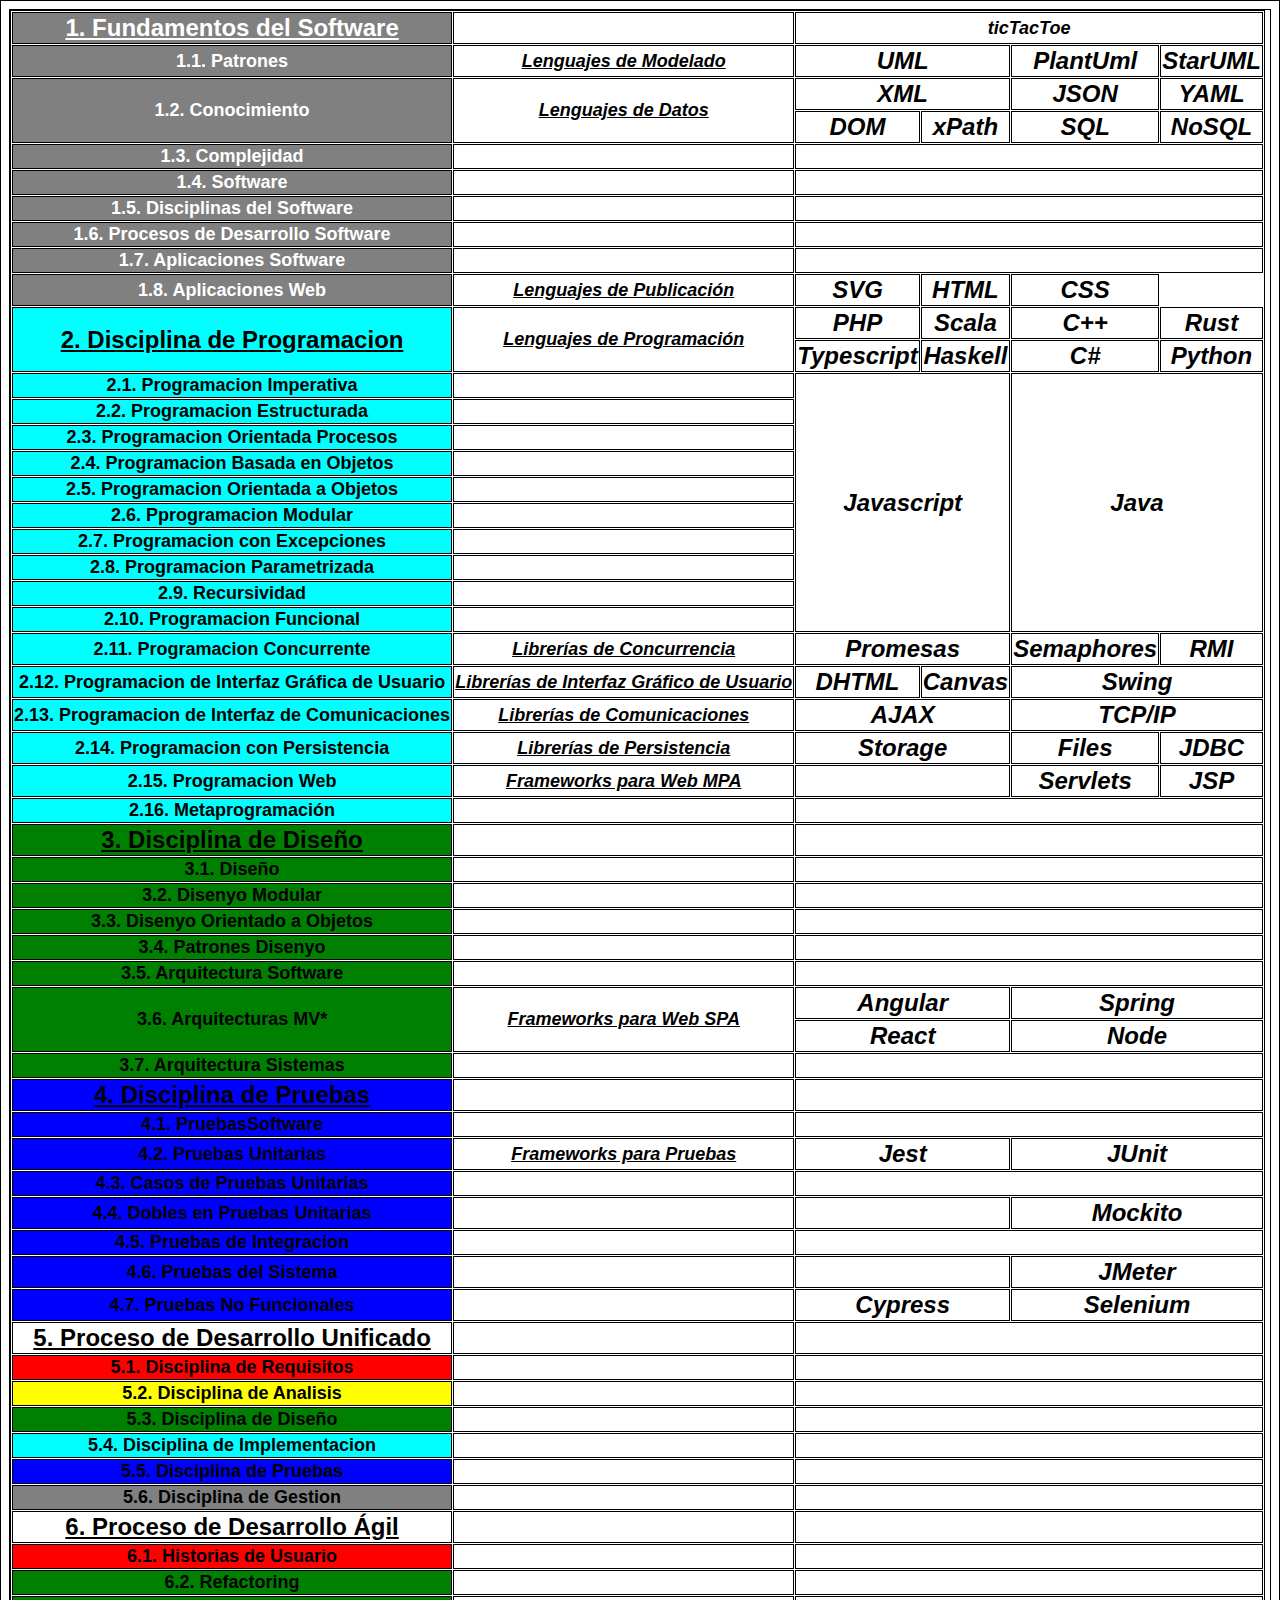
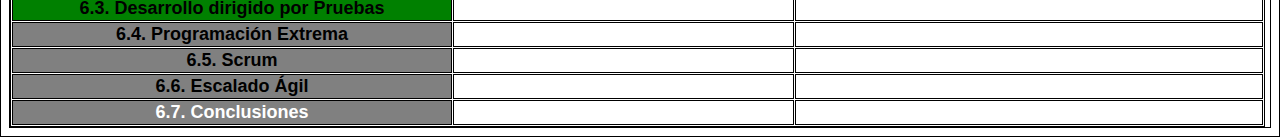
<file: index.html>
<html>

<head>
    <meta http-equiv="Content-Type" content="text/html; charset=utf-8">
    <style>
        * {
            border: 1px solid black;
            text-align: center;
            font-weight: bold;
        }

        .module {
            font-family: Verdana, Geneva, Tahoma, sans-serif;
            font-size: x-large;
            text-decoration: underline;
        }

        .unit {
            font-family: Verdana, Geneva, Tahoma, sans-serif;
            font-size: large;
        }

        .technologies {
            font-family: Verdana, Geneva, Tahoma, sans-serif;
            font-size: large;
            text-decoration: underline;
            font-style: italic;
        }

        .technology {
            font-family: Verdana, Geneva, Tahoma, sans-serif;
            font-size: x-large;
            font-style: italic;
        }

        .fundamental {
            background-color: gray;
            color: white;
        }

        .programming {
            background-color: cyan;
        }

        .design {
            background-color: green;
        }

        .test {
            background-color: blue;
        }

        .requirements {
            background-color: red;
        }

        .analysis {
            background-color: yellow;
        }

        .managment {
            background-color: gray;
        }

        .process {
            background-color: white;
        }

        .project {
            font-family: Verdana, Geneva, Tahoma, sans-serif;
            font-size: large;
            font-style: italic;
        }

    </style>
</head>

<body>
    <table cellspacing="1" cellpadding="1">
        <tr>
            <td class="module fundamental">1. Fundamentos del Software</td>
            <td></td>
            <td class="project" colspan="4">ticTacToe</td>
        </tr>
        <tr>
            <td class="unit fundamental">1.1. Patrones</td>
            <td class="technologies">Lenguajes de Modelado</td>
            <td class="technology" colspan="2">UML</td>
            <td class="technology">PlantUml</td>
            <td class="technology">StarUML</td>
        </tr>
        <tr>
            <td class="unit fundamental" rowspan="2">1.2. Conocimiento</td>
            <td class="technologies" rowspan="2">Lenguajes de Datos</td>
            <td class="technology" colspan="2">XML</td>
            <td class="technology">JSON</td>
            <td class="technology">YAML</td>
        </tr>
        <tr>
            <td class="technology">DOM</td>
            <td class="technology">xPath</td>
            <td class="technology">SQL</td>
            <td class="technology">NoSQL</td>
        </tr>
        <tr>
            <td class="unit fundamental">1.3. Complejidad</td>
            <td></td>
            <td colspan="4"></td>
        </tr>
        <tr>
            <td class="unit fundamental">1.4. Software</td>
            <td></td>
            <td colspan="4"></td>
        </tr>
        <tr>
            <td class="unit fundamental">1.5. Disciplinas del Software</td>
            <td></td>
            <td colspan="4"></td>
        </tr>
        <tr>
            <td class="unit fundamental">1.6. Procesos de Desarrollo Software</td>
            <td></td>
            <td colspan="4"></td>
        </tr>
        <tr>
            <td class="unit fundamental">1.7. Aplicaciones Software</td>
            <td></td>
            <td colspan="4"></td>
        </tr>
        <tr>
            <td class="unit fundamental">1.8. Aplicaciones Web</td>
            <td class="technologies">Lenguajes de Publicación</td>
            <td class="technology">SVG</td>
            <td class="technology">HTML</td>
            <td class="technology">CSS</td>
        </tr>
        <tr>
            <td class="module programming" rowspan="2">2. Disciplina de Programacion</td>
            <td class="technologies" rowspan="2">Lenguajes de Programación</td>
            <td class="technology">PHP</td>
            <td class="technology">Scala</td>
            <td class="technology">C++</td>
            <td class="technology">Rust</td>
        </tr>
        <tr>
            <td class="technology">Typescript</td>
            <td class="technology">Haskell</td>
            <td class="technology">C#</td>
            <td class="technology">Python</td>
        </tr>
        <tr>
            <td class="unit programming">2.1. Programacion Imperativa</td>
            <td></td>
            <td class="technology" colspan="2" rowspan="10">Javascript</td>
            <td class="technology" colspan="2" rowspan="10">Java</td>
        </tr>
        <tr>
            <td class="unit programming">2.2. Programacion Estructurada</td>
            <td></td>
        </tr>
        <tr>
            <td class="unit programming">2.3. Programacion Orientada Procesos</td>
            <td></td>

        </tr>
        <tr>
            <td class="unit programming">2.4. Programacion Basada en Objetos</td>
            <td></td>
        </tr>
        <tr>
            <td class="unit programming">2.5. Programacion Orientada a Objetos</td>
            <td></td>
        </tr>
        <tr>
            <td class="unit programming">2.6. Pprogramacion Modular</td>
            <td></td>
        </tr>
        <tr>
            <td class="unit programming">2.7. Programacion con Excepciones</td>
            <td></td>
        </tr>
        <tr>
            <td class="unit programming">2.8. Programacion Parametrizada</td>
            <td></td>
        </tr>
        <tr>
            <td class="unit programming">2.9. Recursividad</td>
            <td></td>
        </tr>
        <tr>
            <td class="unit programming">2.10. Programacion Funcional</td>
            <td></td>
        </tr>
        <tr>
            <td class="unit programming">2.11. Programacion Concurrente</td>
            <td class="technologies">Librerías de Concurrencia</td>
            <td class="technology" colspan="2">Promesas</td>
            <td class="technology">Semaphores</td>
            <td class="technology">RMI</td>
        </tr>
        <tr>
            <td class="unit programming">2.12. Programacion de Interfaz Gráfica de Usuario</td>
            <td class="technologies">Librerías de Interfaz Gráfico de Usuario</td>
            <td class="technology">DHTML</td>
            <td class="technology">Canvas</td>
            <td class="technology" colspan="2">Swing</td>
        </tr>
        <tr>
            <td class="unit programming">2.13. Programacion de Interfaz de Comunicaciones</td>
            <td class="technologies">Librerías de Comunicaciones</td>
            <td class="technology" colspan="2">AJAX</td>
            <td class="technology" colspan="2">TCP/IP</td>
        </tr>
        <tr>
            <td class="unit programming">2.14. Programacion con Persistencia</td>
            <td class="technologies">Librerías de Persistencia</td>
            <td class="technology" colspan="2">Storage</td>
            <td class="technology">Files</td>
            <td class="technology">JDBC</td>
        </tr>
        <tr>
            <td class="unit programming">2.15. Programacion Web</td>
            <td class="technologies">Frameworks para Web MPA</td>
            <td colspan="2"></td>
            <td class="technology">Servlets</td>
            <td class="technology">JSP</td>
        </tr>
        <tr>
            <td class="unit programming">2.16. Metaprogramación</td>
            <td></td>
            <td colspan="4"></td>
        </tr>
        <tr>
            <td class="module design">3. Disciplina de Diseño</td>
            <td></td>
            <td colspan="4"></td>
        </tr>
        <tr>
            <td class="unit design">3.1. Diseño</td>
            <td></td>
            <td colspan="4"></td>
        </tr>
        <tr>
            <td class="unit design">3.2. Disenyo Modular</td>
            <td></td>
            <td colspan="4"></td>
        </tr>
        <tr>
            <td class="unit design">3.3. Disenyo Orientado a Objetos</td>
            <td></td>
            <td colspan="4"></td>
        </tr>
        <tr>
            <td class="unit design">3.4. Patrones Disenyo</td>
            <td></td>
            <td colspan="4"></td>
        </tr>
        <tr>
            <td class="unit design">3.5. Arquitectura Software</td>
            <td></td>
            <td colspan="4"></td>
        </tr>
        <tr>
            <td class="unit design" rowspan="2">3.6. Arquitecturas MV*</td>
            <td class="technologies" rowspan="2">Frameworks para Web SPA</td>
            <td class="technology" colspan="2">Angular</td>
            <td class="technology" colspan="2">Spring</td>
        </tr>
        <tr>
            <td class="technology" colspan="2">React</td>
            <td class="technology" colspan="2">Node</td>
        </tr>
        <tr>
            <td class="unit design">3.7. Arquitectura Sistemas</td>
            <td></td>
            <td colspan="4"></td>
        </tr>
        <tr>
            <td class="module test">4. Disciplina de Pruebas</td>
            <td></td>
            <td colspan="4"></td>
        </tr>

        <tr>
            <td class="unit test">4.1. PruebasSoftware</td>
            <td></td>
            <td colspan="4"></td>
        </tr>
        <tr>
            <td class="unit test">4.2. Pruebas Unitarias</td>
            <td class="technologies">Frameworks para Pruebas</td>
            <td class="technology" colspan="2">Jest</td>
            <td class="technology" colspan="2">JUnit</td>
        </tr>
        <tr>
            <td class="unit test">4.3. Casos de Pruebas Unitarias</td>
            <td></td>
            <td colspan="4"></td>
        </tr>
        <tr>
            <td class="unit test">4.4. Dobles en Pruebas Unitarias</td>
            <td></td>
            <td colspan="2"></td>
            <td class="technology" colspan="2">Mockito</td>
        </tr>
        <tr>
            <td class="unit test">4.5. Pruebas de Integracion</td>
            <td></td>
            <td colspan="4"></td>
        </tr>
        <tr>
            <td class="unit test">4.6. Pruebas del Sistema</td>
            <td></td>
            <td colspan="2"></td>
            <td class="technology" colspan="2">JMeter</td>
        </tr>
        <tr>
            <td class="unit test">4.7. Pruebas No Funcionales</td>
            <td></td>
            <td class="technology" colspan="2">Cypress</td>
            <td class="technology" colspan="2">Selenium</td>
        </tr>
        <tr>
            <td class="module">5. Proceso de Desarrollo Unificado</td>
            <td></td>
            <td colspan="4"></td>
        </tr>
        <tr>
            <td class="unit requirements">5.1. Disciplina de Requisitos</td>
            <td></td>
            <td colspan="4"></td>
        </tr>
        <tr>
            <td class="unit analysis">5.2. Disciplina de Analisis</td>
            <td></td>
            <td colspan="4"></td>
        </tr>
        <tr>
            <td class="unit design">5.3. Disciplina de Diseño</td>
            <td></td>
            <td colspan="4"></td>
        </tr>
        <tr>
            <td class="unit programming">5.4. Disciplina de Implementacion</td>
            <td></td>
            <td colspan="4"></td>
        </tr>
        <tr>
            <td class="unit test">5.5. Disciplina de Pruebas</td>
            <td></td>
            <td colspan="4"></td>
        </tr>
        <tr>
            <td class="unit managment">5.6. Disciplina de Gestion</td>
            <td></td>
            <td colspan="4"></td>
        </tr>
        <tr>
            <td class="module">6. Proceso de Desarrollo Ágil</td>
            <td></td>
            <td colspan="4"></td>
        </tr>
        <tr>
            <td class="unit requirements">6.1. Historias de Usuario</td>
            <td></td>
            <td colspan="4"></td>
        </tr>
        <tr>
            <td class="unit design">6.2. Refactoring</td>
            <td></td>
            <td colspan="4"></td>
        </tr>
        <tr>
            <td class="unit design">6.3. Desarrollo dirigido por Pruebas</td>
            <td></td>
            <td colspan="4"></td>
        </tr>
        <tr>
            <td class="unit managment">6.4. Programación Extrema</td>
            <td></td>
            <td colspan="4"></td>
        </tr>
        <tr>
            <td class="unit managment">6.5. Scrum</td>
            <td></td>
            <td colspan="4"></td>
        </tr>
        <tr>
            <td class="unit managment">6.6. Escalado Ágil</td>
            <td></td>
            <td colspan="4"></td>
        </tr>
        <tr>
            <td class="unit fundamental">6.7. Conclusiones</td>
            <td></td>
            <td colspan="4"></td>
        </tr>
    </table>
</body>

</html>
</file>
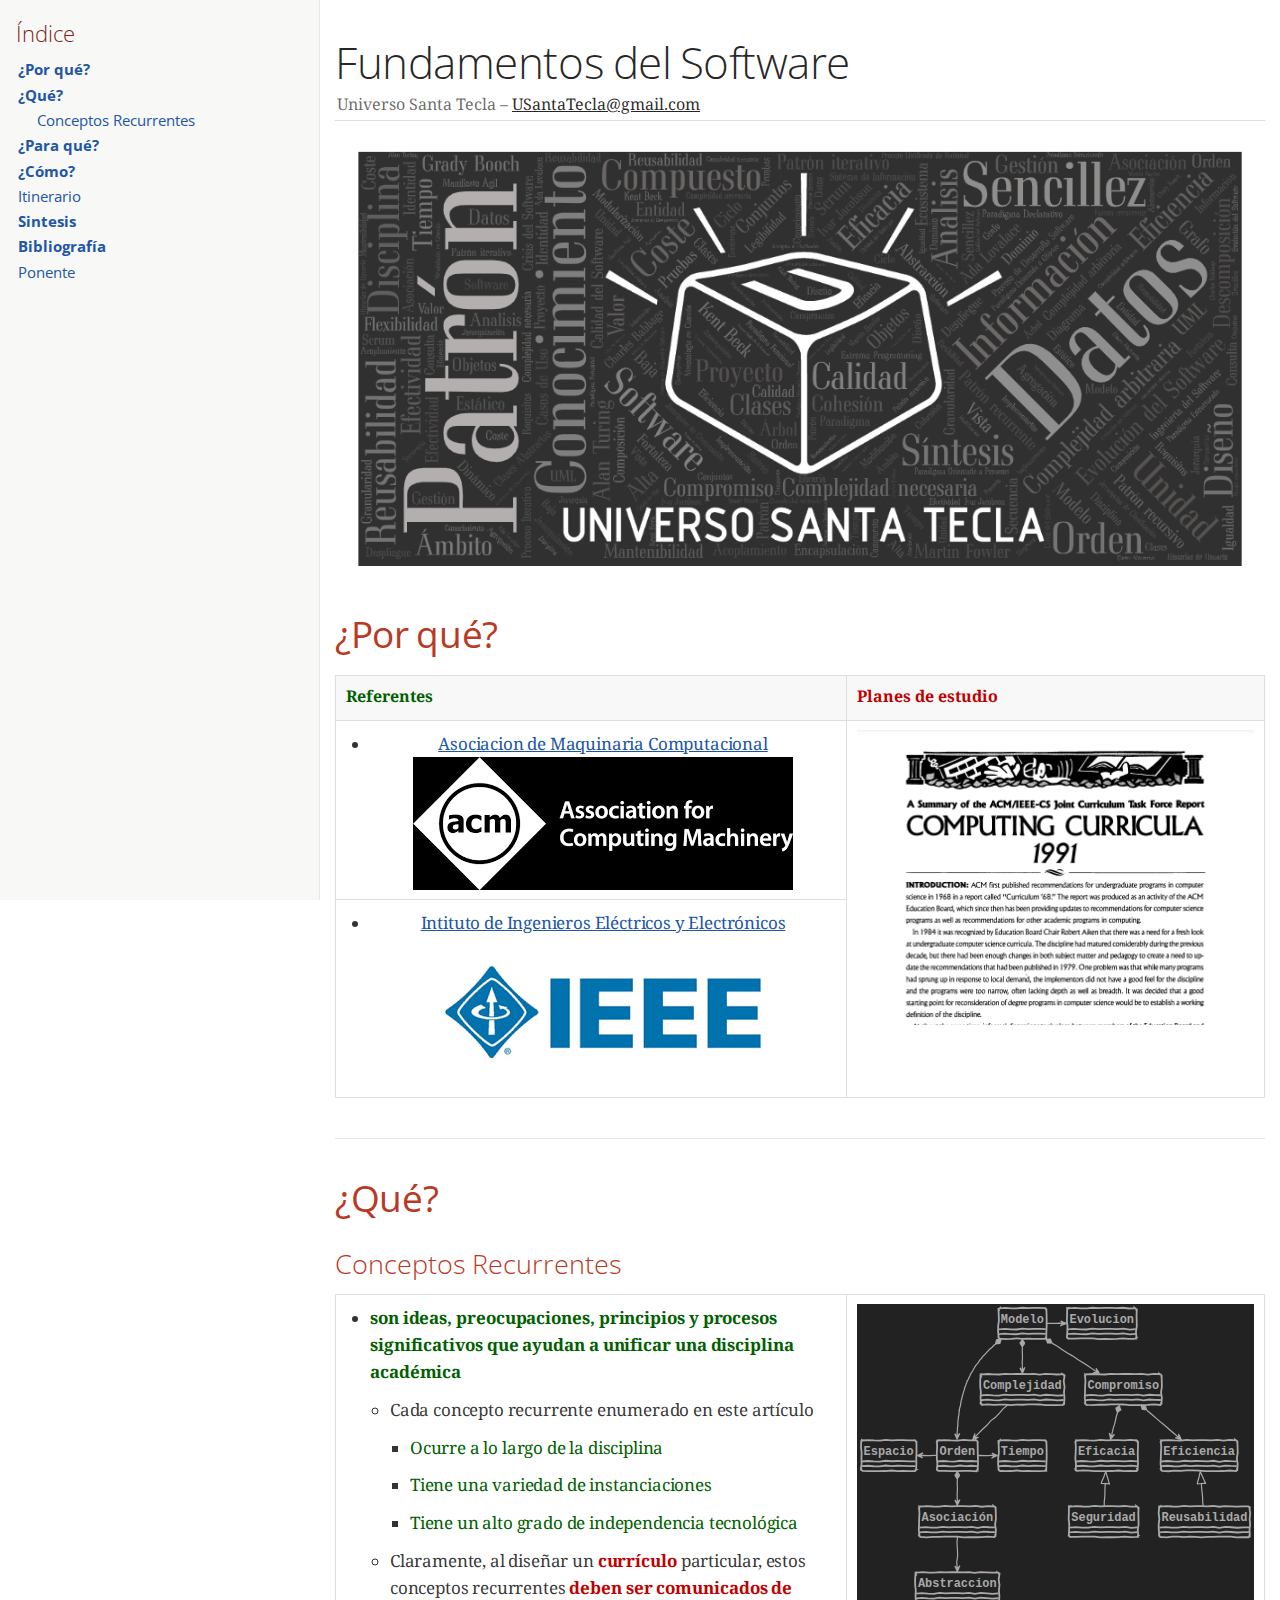
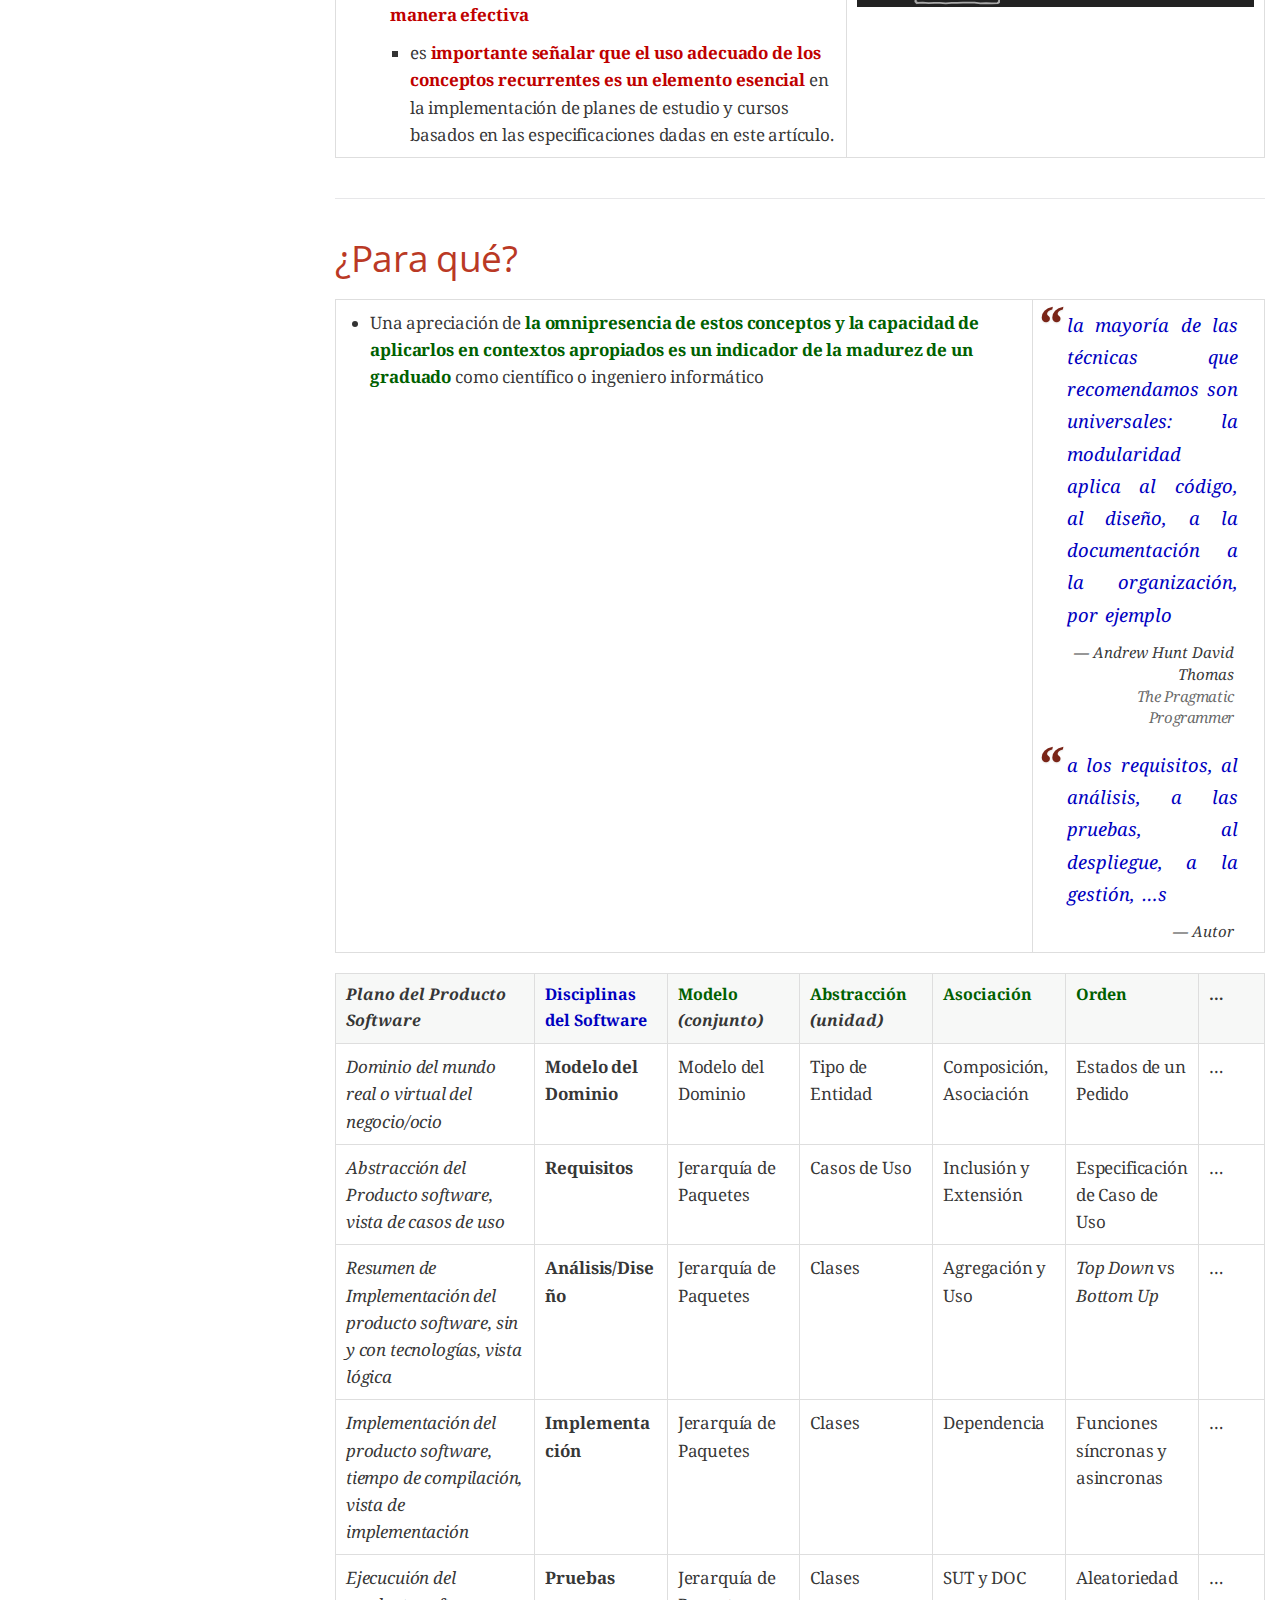
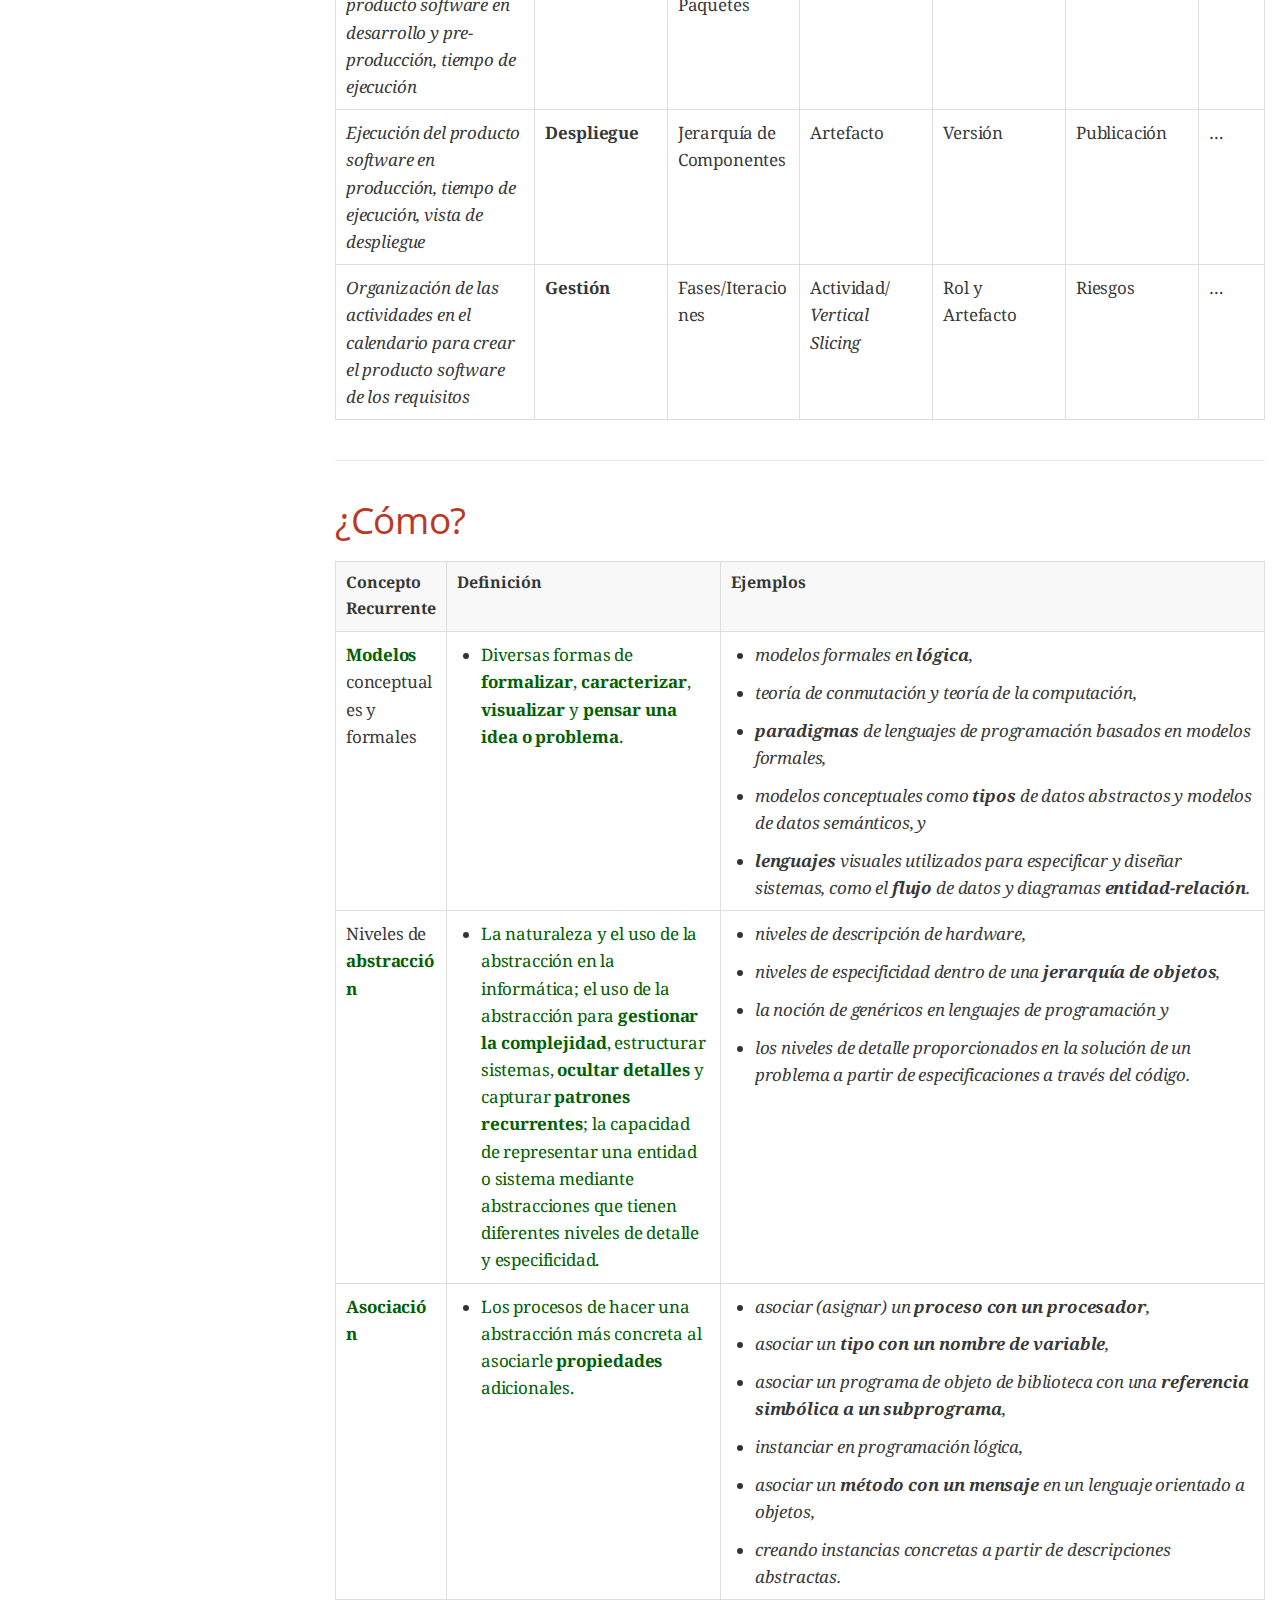
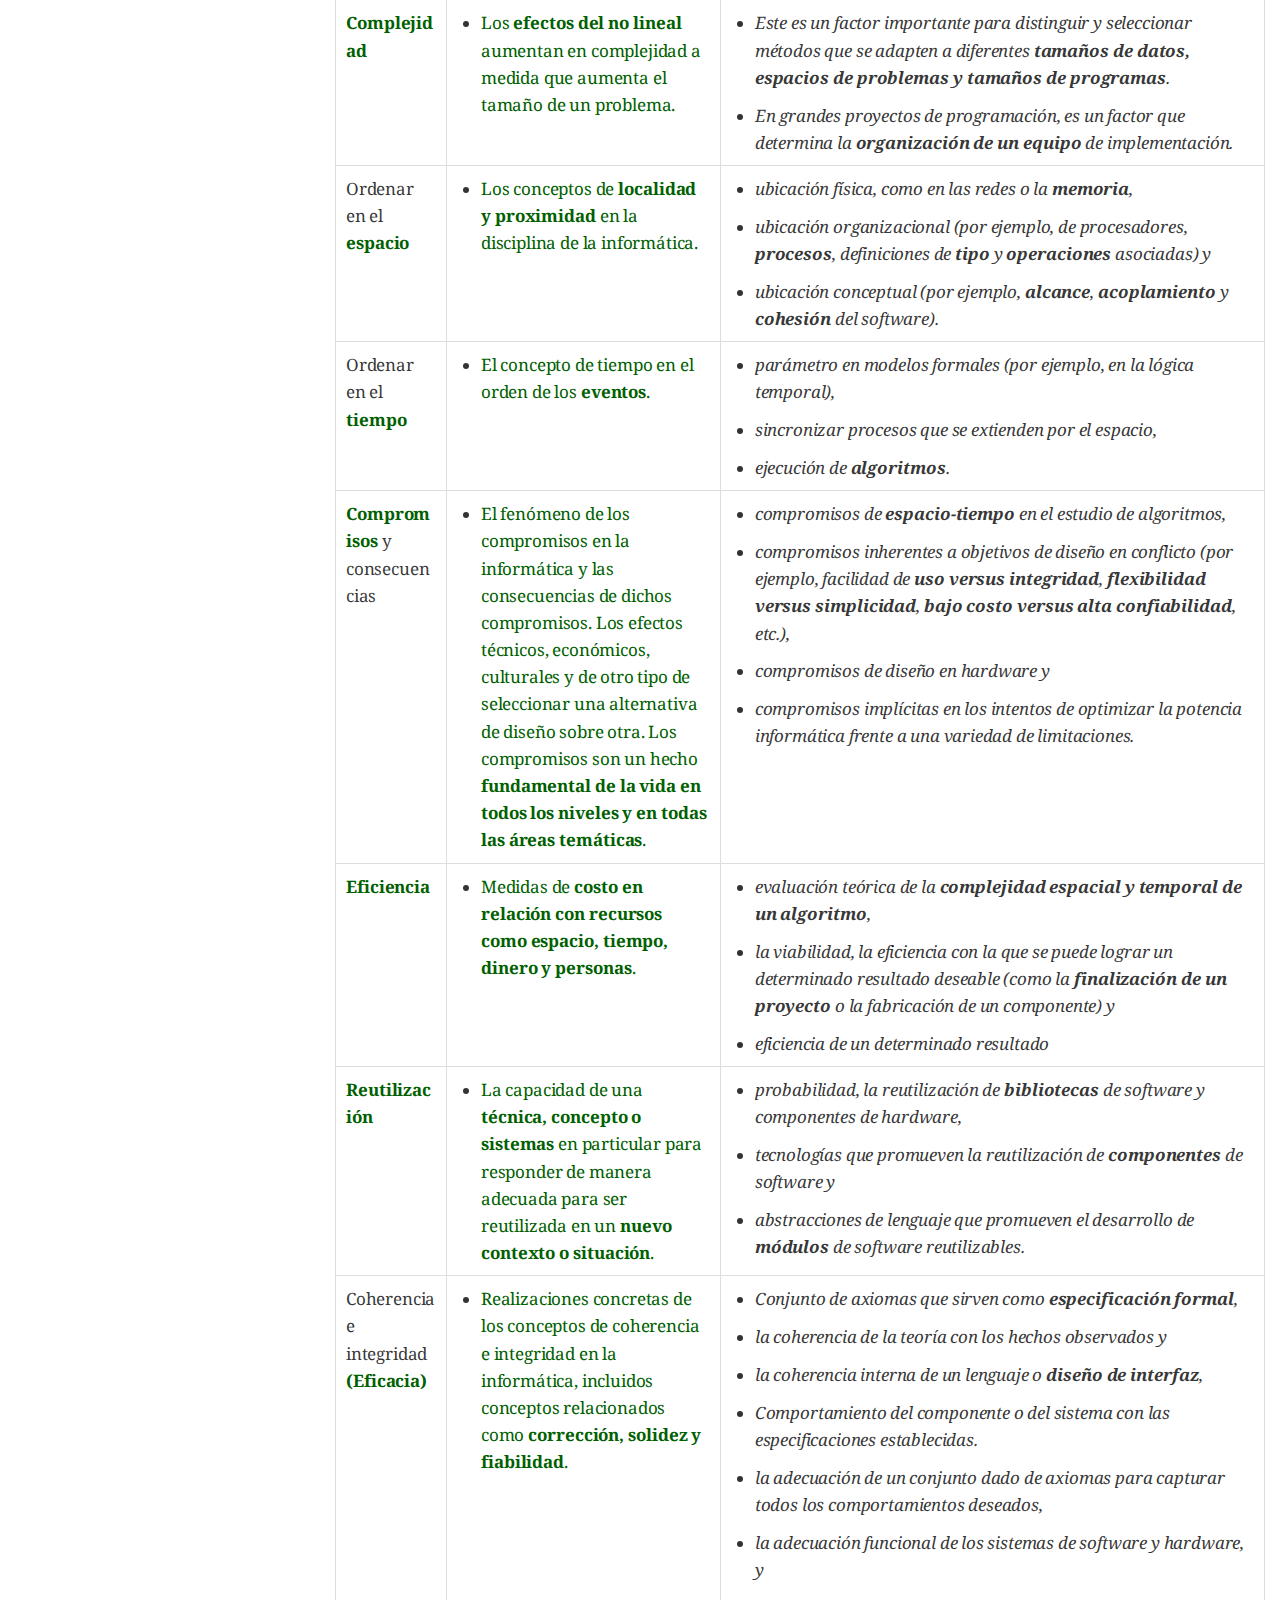
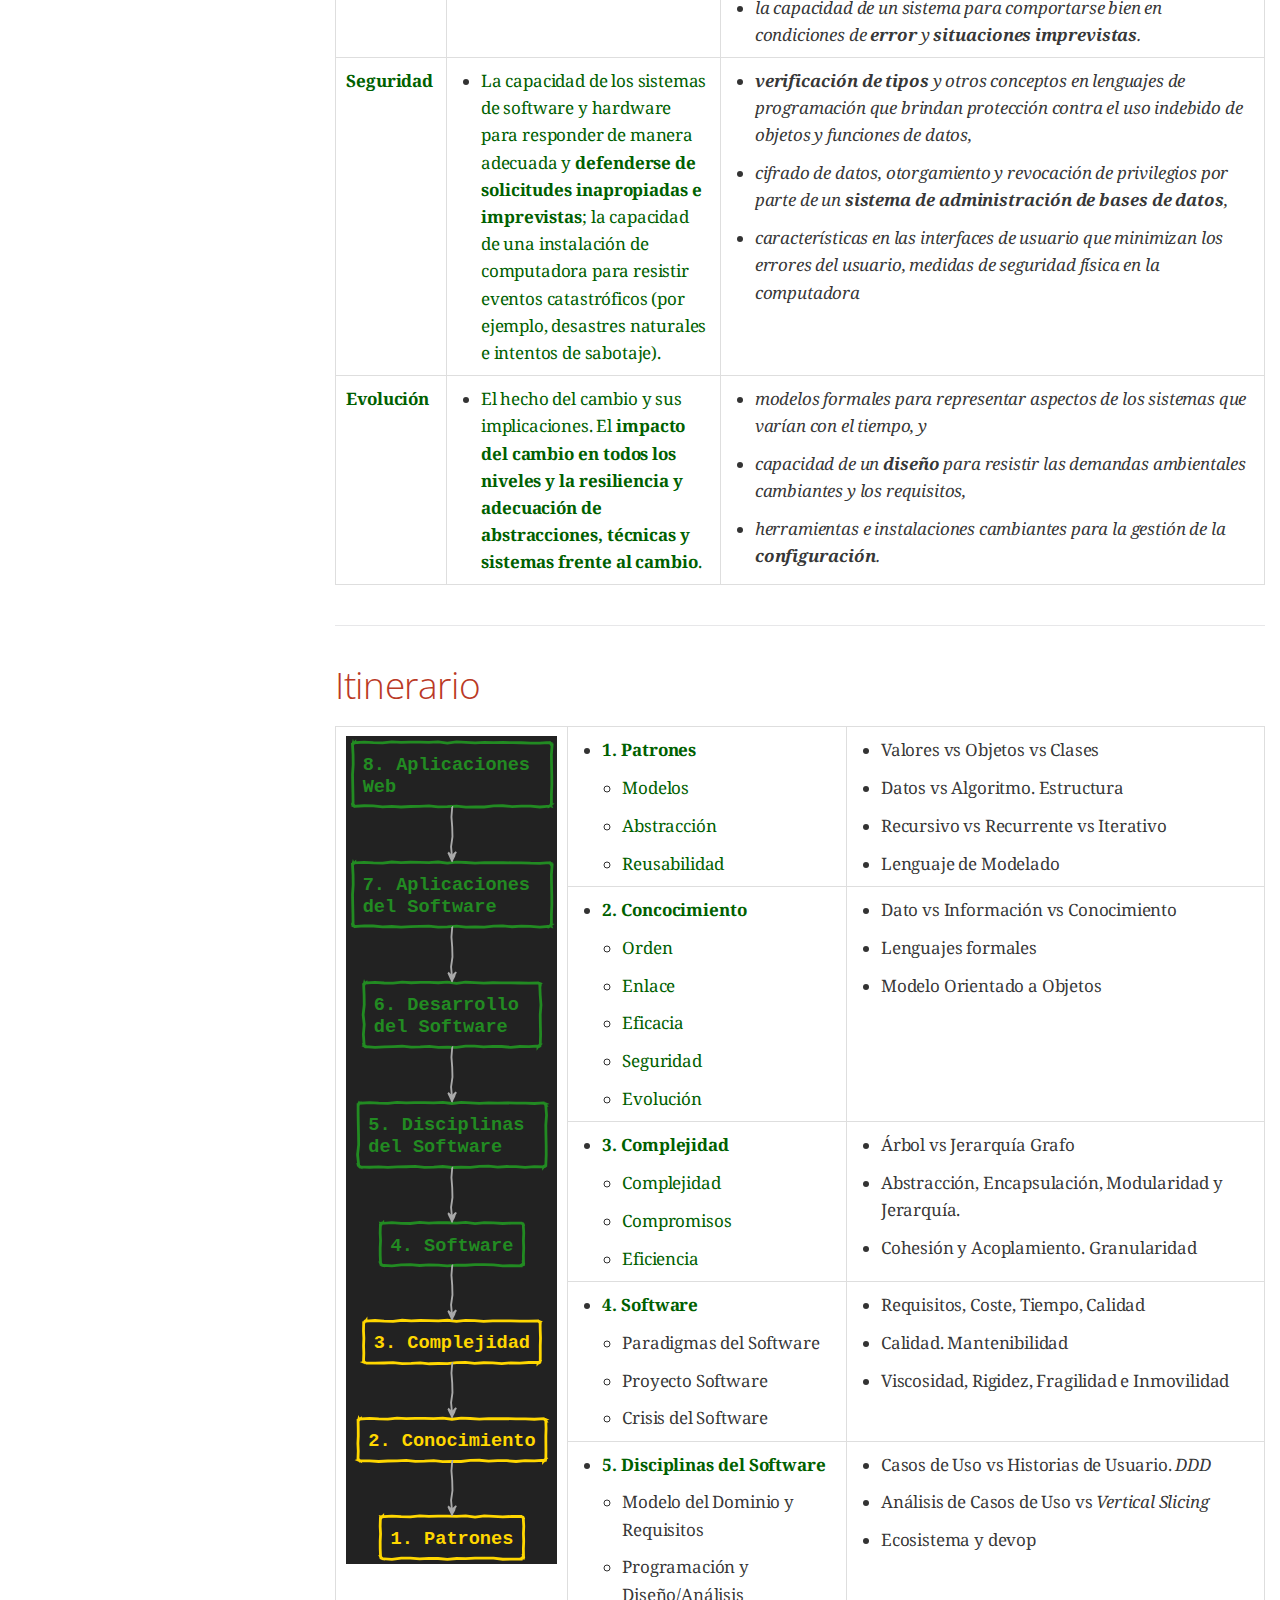
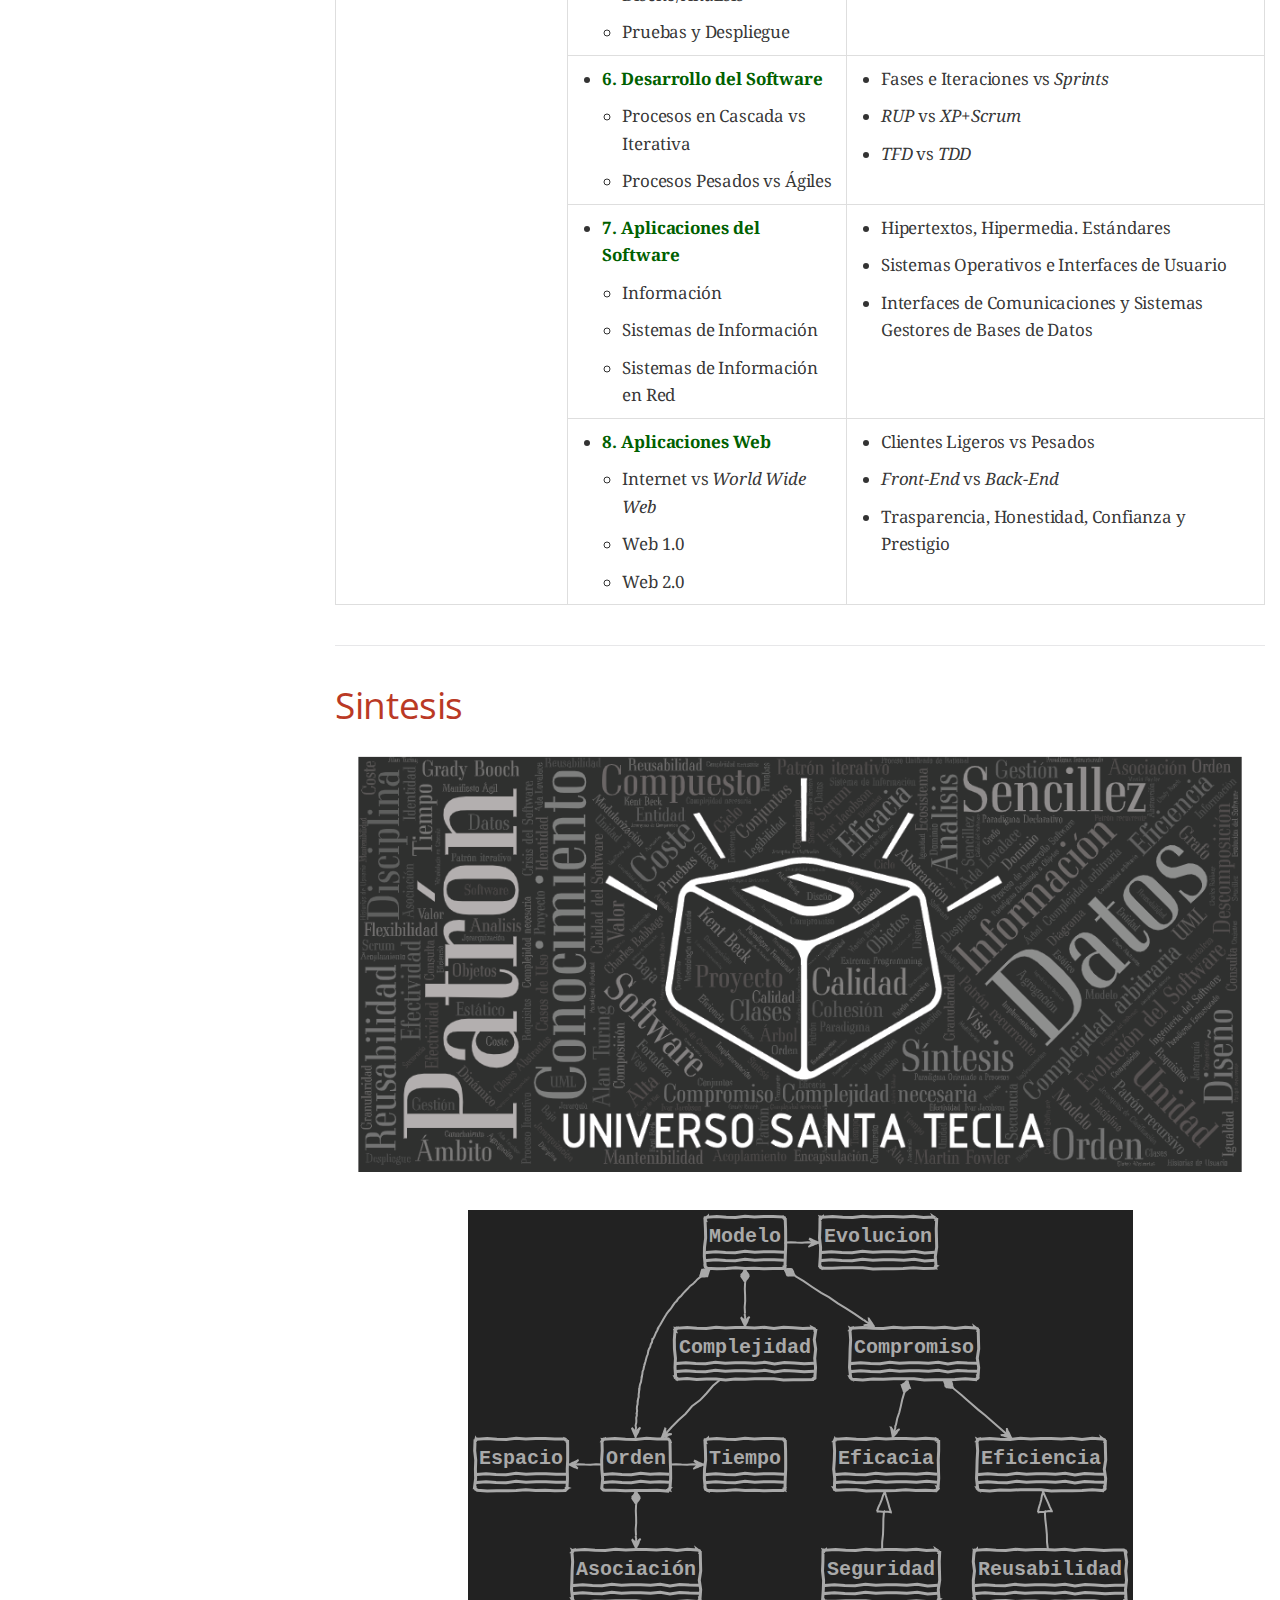
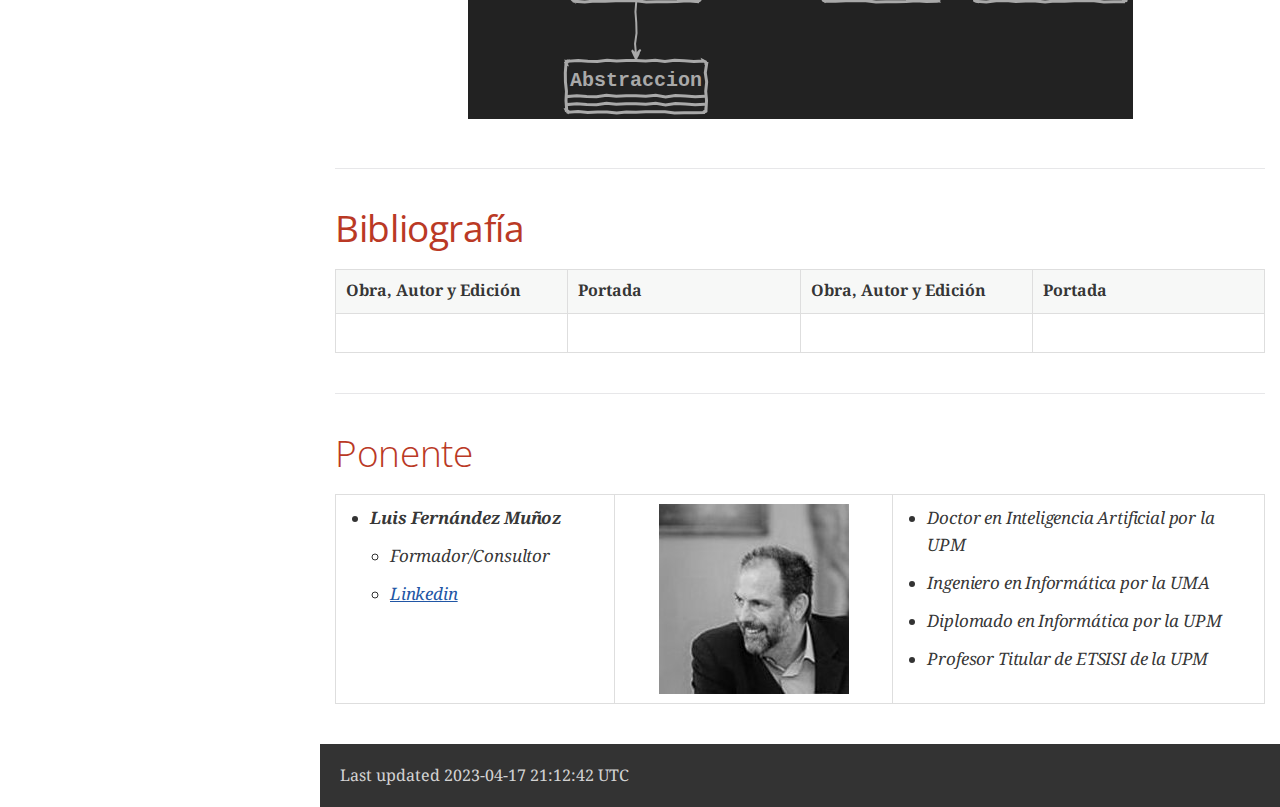
<file: 1-fundamentos/0-itinerario/index.html>
<!DOCTYPE html>
<html lang="en">
<head>
<meta charset="UTF-8">
<meta http-equiv="X-UA-Compatible" content="IE=edge">
<meta name="viewport" content="width=device-width, initial-scale=1.0">
<meta name="generator" content="Asciidoctor 2.0.18">
<meta name="author" content="Universo Santa Tecla">
<title>Fundamentos del Software</title>
<link rel="stylesheet" href="https://fonts.googleapis.com/css?family=Open+Sans:300,300italic,400,400italic,600,600italic%7CNoto+Serif:400,400italic,700,700italic%7CDroid+Sans+Mono:400,700">
<style>
/*! Asciidoctor default stylesheet | MIT License | https://asciidoctor.org */
/* Uncomment the following line when using as a custom stylesheet */
/* @import "https://fonts.googleapis.com/css?family=Open+Sans:300,300italic,400,400italic,600,600italic%7CNoto+Serif:400,400italic,700,700italic%7CDroid+Sans+Mono:400,700"; */
html{font-family:sans-serif;-webkit-text-size-adjust:100%}
a{background:none}
a:focus{outline:thin dotted}
a:active,a:hover{outline:0}
h1{font-size:2em;margin:.67em 0}
b,strong{font-weight:bold}
abbr{font-size:.9em}
abbr[title]{cursor:help;border-bottom:1px dotted #dddddf;text-decoration:none}
dfn{font-style:italic}
hr{height:0}
mark{background:#ff0;color:#000}
code,kbd,pre,samp{font-family:monospace;font-size:1em}
pre{white-space:pre-wrap}
q{quotes:"\201C" "\201D" "\2018" "\2019"}
small{font-size:80%}
sub,sup{font-size:75%;line-height:0;position:relative;vertical-align:baseline}
sup{top:-.5em}
sub{bottom:-.25em}
img{border:0}
svg:not(:root){overflow:hidden}
figure{margin:0}
audio,video{display:inline-block}
audio:not([controls]){display:none;height:0}
fieldset{border:1px solid silver;margin:0 2px;padding:.35em .625em .75em}
legend{border:0;padding:0}
button,input,select,textarea{font-family:inherit;font-size:100%;margin:0}
button,input{line-height:normal}
button,select{text-transform:none}
button,html input[type=button],input[type=reset],input[type=submit]{-webkit-appearance:button;cursor:pointer}
button[disabled],html input[disabled]{cursor:default}
input[type=checkbox],input[type=radio]{padding:0}
button::-moz-focus-inner,input::-moz-focus-inner{border:0;padding:0}
textarea{overflow:auto;vertical-align:top}
table{border-collapse:collapse;border-spacing:0}
*,::before,::after{box-sizing:border-box}
html,body{font-size:100%}
body{background:#fff;color:rgba(0,0,0,.8);padding:0;margin:0;font-family:"Noto Serif","DejaVu Serif",serif;line-height:1;position:relative;cursor:auto;-moz-tab-size:4;-o-tab-size:4;tab-size:4;word-wrap:anywhere;-moz-osx-font-smoothing:grayscale;-webkit-font-smoothing:antialiased}
a:hover{cursor:pointer}
img,object,embed{max-width:100%;height:auto}
object,embed{height:100%}
img{-ms-interpolation-mode:bicubic}
.left{float:left!important}
.right{float:right!important}
.text-left{text-align:left!important}
.text-right{text-align:right!important}
.text-center{text-align:center!important}
.text-justify{text-align:justify!important}
.hide{display:none}
img,object,svg{display:inline-block;vertical-align:middle}
textarea{height:auto;min-height:50px}
select{width:100%}
.subheader,.admonitionblock td.content>.title,.audioblock>.title,.exampleblock>.title,.imageblock>.title,.listingblock>.title,.literalblock>.title,.stemblock>.title,.openblock>.title,.paragraph>.title,.quoteblock>.title,table.tableblock>.title,.verseblock>.title,.videoblock>.title,.dlist>.title,.olist>.title,.ulist>.title,.qlist>.title,.hdlist>.title{line-height:1.45;color:#7a2518;font-weight:400;margin-top:0;margin-bottom:.25em}
div,dl,dt,dd,ul,ol,li,h1,h2,h3,#toctitle,.sidebarblock>.content>.title,h4,h5,h6,pre,form,p,blockquote,th,td{margin:0;padding:0}
a{color:#2156a5;text-decoration:underline;line-height:inherit}
a:hover,a:focus{color:#1d4b8f}
a img{border:0}
p{line-height:1.6;margin-bottom:1.25em;text-rendering:optimizeLegibility}
p aside{font-size:.875em;line-height:1.35;font-style:italic}
h1,h2,h3,#toctitle,.sidebarblock>.content>.title,h4,h5,h6{font-family:"Open Sans","DejaVu Sans",sans-serif;font-weight:300;font-style:normal;color:#ba3925;text-rendering:optimizeLegibility;margin-top:1em;margin-bottom:.5em;line-height:1.0125em}
h1 small,h2 small,h3 small,#toctitle small,.sidebarblock>.content>.title small,h4 small,h5 small,h6 small{font-size:60%;color:#e99b8f;line-height:0}
h1{font-size:2.125em}
h2{font-size:1.6875em}
h3,#toctitle,.sidebarblock>.content>.title{font-size:1.375em}
h4,h5{font-size:1.125em}
h6{font-size:1em}
hr{border:solid #dddddf;border-width:1px 0 0;clear:both;margin:1.25em 0 1.1875em}
em,i{font-style:italic;line-height:inherit}
strong,b{font-weight:bold;line-height:inherit}
small{font-size:60%;line-height:inherit}
code{font-family:"Droid Sans Mono","DejaVu Sans Mono",monospace;font-weight:400;color:rgba(0,0,0,.9)}
ul,ol,dl{line-height:1.6;margin-bottom:1.25em;list-style-position:outside;font-family:inherit}
ul,ol{margin-left:1.5em}
ul li ul,ul li ol{margin-left:1.25em;margin-bottom:0}
ul.circle{list-style-type:circle}
ul.disc{list-style-type:disc}
ul.square{list-style-type:square}
ul.circle ul:not([class]),ul.disc ul:not([class]),ul.square ul:not([class]){list-style:inherit}
ol li ul,ol li ol{margin-left:1.25em;margin-bottom:0}
dl dt{margin-bottom:.3125em;font-weight:bold}
dl dd{margin-bottom:1.25em}
blockquote{margin:0 0 1.25em;padding:.5625em 1.25em 0 1.1875em;border-left:1px solid #ddd}
blockquote,blockquote p{line-height:1.6;color:rgba(0,0,0,.85)}
@media screen and (min-width:768px){h1,h2,h3,#toctitle,.sidebarblock>.content>.title,h4,h5,h6{line-height:1.2}
h1{font-size:2.75em}
h2{font-size:2.3125em}
h3,#toctitle,.sidebarblock>.content>.title{font-size:1.6875em}
h4{font-size:1.4375em}}
table{background:#fff;margin-bottom:1.25em;border:1px solid #dedede;word-wrap:normal}
table thead,table tfoot{background:#f7f8f7}
table thead tr th,table thead tr td,table tfoot tr th,table tfoot tr td{padding:.5em .625em .625em;font-size:inherit;color:rgba(0,0,0,.8);text-align:left}
table tr th,table tr td{padding:.5625em .625em;font-size:inherit;color:rgba(0,0,0,.8)}
table tr.even,table tr.alt{background:#f8f8f7}
table thead tr th,table tfoot tr th,table tbody tr td,table tr td,table tfoot tr td{line-height:1.6}
h1,h2,h3,#toctitle,.sidebarblock>.content>.title,h4,h5,h6{line-height:1.2;word-spacing:-.05em}
h1 strong,h2 strong,h3 strong,#toctitle strong,.sidebarblock>.content>.title strong,h4 strong,h5 strong,h6 strong{font-weight:400}
.center{margin-left:auto;margin-right:auto}
.stretch{width:100%}
.clearfix::before,.clearfix::after,.float-group::before,.float-group::after{content:" ";display:table}
.clearfix::after,.float-group::after{clear:both}
:not(pre).nobreak{word-wrap:normal}
:not(pre).nowrap{white-space:nowrap}
:not(pre).pre-wrap{white-space:pre-wrap}
:not(pre):not([class^=L])>code{font-size:.9375em;font-style:normal!important;letter-spacing:0;padding:.1em .5ex;word-spacing:-.15em;background:#f7f7f8;border-radius:4px;line-height:1.45;text-rendering:optimizeSpeed}
pre{color:rgba(0,0,0,.9);font-family:"Droid Sans Mono","DejaVu Sans Mono",monospace;line-height:1.45;text-rendering:optimizeSpeed}
pre code,pre pre{color:inherit;font-size:inherit;line-height:inherit}
pre>code{display:block}
pre.nowrap,pre.nowrap pre{white-space:pre;word-wrap:normal}
em em{font-style:normal}
strong strong{font-weight:400}
.keyseq{color:rgba(51,51,51,.8)}
kbd{font-family:"Droid Sans Mono","DejaVu Sans Mono",monospace;display:inline-block;color:rgba(0,0,0,.8);font-size:.65em;line-height:1.45;background:#f7f7f7;border:1px solid #ccc;border-radius:3px;box-shadow:0 1px 0 rgba(0,0,0,.2),inset 0 0 0 .1em #fff;margin:0 .15em;padding:.2em .5em;vertical-align:middle;position:relative;top:-.1em;white-space:nowrap}
.keyseq kbd:first-child{margin-left:0}
.keyseq kbd:last-child{margin-right:0}
.menuseq,.menuref{color:#000}
.menuseq b:not(.caret),.menuref{font-weight:inherit}
.menuseq{word-spacing:-.02em}
.menuseq b.caret{font-size:1.25em;line-height:.8}
.menuseq i.caret{font-weight:bold;text-align:center;width:.45em}
b.button::before,b.button::after{position:relative;top:-1px;font-weight:400}
b.button::before{content:"[";padding:0 3px 0 2px}
b.button::after{content:"]";padding:0 2px 0 3px}
p a>code:hover{color:rgba(0,0,0,.9)}
#header,#content,#footnotes,#footer{width:100%;margin:0 auto;max-width:62.5em;*zoom:1;position:relative;padding-left:.9375em;padding-right:.9375em}
#header::before,#header::after,#content::before,#content::after,#footnotes::before,#footnotes::after,#footer::before,#footer::after{content:" ";display:table}
#header::after,#content::after,#footnotes::after,#footer::after{clear:both}
#content{margin-top:1.25em}
#content::before{content:none}
#header>h1:first-child{color:rgba(0,0,0,.85);margin-top:2.25rem;margin-bottom:0}
#header>h1:first-child+#toc{margin-top:8px;border-top:1px solid #dddddf}
#header>h1:only-child,body.toc2 #header>h1:nth-last-child(2){border-bottom:1px solid #dddddf;padding-bottom:8px}
#header .details{border-bottom:1px solid #dddddf;line-height:1.45;padding-top:.25em;padding-bottom:.25em;padding-left:.25em;color:rgba(0,0,0,.6);display:flex;flex-flow:row wrap}
#header .details span:first-child{margin-left:-.125em}
#header .details span.email a{color:rgba(0,0,0,.85)}
#header .details br{display:none}
#header .details br+span::before{content:"\00a0\2013\00a0"}
#header .details br+span.author::before{content:"\00a0\22c5\00a0";color:rgba(0,0,0,.85)}
#header .details br+span#revremark::before{content:"\00a0|\00a0"}
#header #revnumber{text-transform:capitalize}
#header #revnumber::after{content:"\00a0"}
#content>h1:first-child:not([class]){color:rgba(0,0,0,.85);border-bottom:1px solid #dddddf;padding-bottom:8px;margin-top:0;padding-top:1rem;margin-bottom:1.25rem}
#toc{border-bottom:1px solid #e7e7e9;padding-bottom:.5em}
#toc>ul{margin-left:.125em}
#toc ul.sectlevel0>li>a{font-style:italic}
#toc ul.sectlevel0 ul.sectlevel1{margin:.5em 0}
#toc ul{font-family:"Open Sans","DejaVu Sans",sans-serif;list-style-type:none}
#toc li{line-height:1.3334;margin-top:.3334em}
#toc a{text-decoration:none}
#toc a:active{text-decoration:underline}
#toctitle{color:#7a2518;font-size:1.2em}
@media screen and (min-width:768px){#toctitle{font-size:1.375em}
body.toc2{padding-left:15em;padding-right:0}
#toc.toc2{margin-top:0!important;background:#f8f8f7;position:fixed;width:15em;left:0;top:0;border-right:1px solid #e7e7e9;border-top-width:0!important;border-bottom-width:0!important;z-index:1000;padding:1.25em 1em;height:100%;overflow:auto}
#toc.toc2 #toctitle{margin-top:0;margin-bottom:.8rem;font-size:1.2em}
#toc.toc2>ul{font-size:.9em;margin-bottom:0}
#toc.toc2 ul ul{margin-left:0;padding-left:1em}
#toc.toc2 ul.sectlevel0 ul.sectlevel1{padding-left:0;margin-top:.5em;margin-bottom:.5em}
body.toc2.toc-right{padding-left:0;padding-right:15em}
body.toc2.toc-right #toc.toc2{border-right-width:0;border-left:1px solid #e7e7e9;left:auto;right:0}}
@media screen and (min-width:1280px){body.toc2{padding-left:20em;padding-right:0}
#toc.toc2{width:20em}
#toc.toc2 #toctitle{font-size:1.375em}
#toc.toc2>ul{font-size:.95em}
#toc.toc2 ul ul{padding-left:1.25em}
body.toc2.toc-right{padding-left:0;padding-right:20em}}
#content #toc{border:1px solid #e0e0dc;margin-bottom:1.25em;padding:1.25em;background:#f8f8f7;border-radius:4px}
#content #toc>:first-child{margin-top:0}
#content #toc>:last-child{margin-bottom:0}
#footer{max-width:none;background:rgba(0,0,0,.8);padding:1.25em}
#footer-text{color:hsla(0,0%,100%,.8);line-height:1.44}
#content{margin-bottom:.625em}
.sect1{padding-bottom:.625em}
@media screen and (min-width:768px){#content{margin-bottom:1.25em}
.sect1{padding-bottom:1.25em}}
.sect1:last-child{padding-bottom:0}
.sect1+.sect1{border-top:1px solid #e7e7e9}
#content h1>a.anchor,h2>a.anchor,h3>a.anchor,#toctitle>a.anchor,.sidebarblock>.content>.title>a.anchor,h4>a.anchor,h5>a.anchor,h6>a.anchor{position:absolute;z-index:1001;width:1.5ex;margin-left:-1.5ex;display:block;text-decoration:none!important;visibility:hidden;text-align:center;font-weight:400}
#content h1>a.anchor::before,h2>a.anchor::before,h3>a.anchor::before,#toctitle>a.anchor::before,.sidebarblock>.content>.title>a.anchor::before,h4>a.anchor::before,h5>a.anchor::before,h6>a.anchor::before{content:"\00A7";font-size:.85em;display:block;padding-top:.1em}
#content h1:hover>a.anchor,#content h1>a.anchor:hover,h2:hover>a.anchor,h2>a.anchor:hover,h3:hover>a.anchor,#toctitle:hover>a.anchor,.sidebarblock>.content>.title:hover>a.anchor,h3>a.anchor:hover,#toctitle>a.anchor:hover,.sidebarblock>.content>.title>a.anchor:hover,h4:hover>a.anchor,h4>a.anchor:hover,h5:hover>a.anchor,h5>a.anchor:hover,h6:hover>a.anchor,h6>a.anchor:hover{visibility:visible}
#content h1>a.link,h2>a.link,h3>a.link,#toctitle>a.link,.sidebarblock>.content>.title>a.link,h4>a.link,h5>a.link,h6>a.link{color:#ba3925;text-decoration:none}
#content h1>a.link:hover,h2>a.link:hover,h3>a.link:hover,#toctitle>a.link:hover,.sidebarblock>.content>.title>a.link:hover,h4>a.link:hover,h5>a.link:hover,h6>a.link:hover{color:#a53221}
details,.audioblock,.imageblock,.literalblock,.listingblock,.stemblock,.videoblock{margin-bottom:1.25em}
details{margin-left:1.25rem}
details>summary{cursor:pointer;display:block;position:relative;line-height:1.6;margin-bottom:.625rem;outline:none;-webkit-tap-highlight-color:transparent}
details>summary::-webkit-details-marker{display:none}
details>summary::before{content:"";border:solid transparent;border-left:solid;border-width:.3em 0 .3em .5em;position:absolute;top:.5em;left:-1.25rem;transform:translateX(15%)}
details[open]>summary::before{border:solid transparent;border-top:solid;border-width:.5em .3em 0;transform:translateY(15%)}
details>summary::after{content:"";width:1.25rem;height:1em;position:absolute;top:.3em;left:-1.25rem}
.admonitionblock td.content>.title,.audioblock>.title,.exampleblock>.title,.imageblock>.title,.listingblock>.title,.literalblock>.title,.stemblock>.title,.openblock>.title,.paragraph>.title,.quoteblock>.title,table.tableblock>.title,.verseblock>.title,.videoblock>.title,.dlist>.title,.olist>.title,.ulist>.title,.qlist>.title,.hdlist>.title{text-rendering:optimizeLegibility;text-align:left;font-family:"Noto Serif","DejaVu Serif",serif;font-size:1rem;font-style:italic}
table.tableblock.fit-content>caption.title{white-space:nowrap;width:0}
.paragraph.lead>p,#preamble>.sectionbody>[class=paragraph]:first-of-type p{font-size:1.21875em;line-height:1.6;color:rgba(0,0,0,.85)}
.admonitionblock>table{border-collapse:separate;border:0;background:none;width:100%}
.admonitionblock>table td.icon{text-align:center;width:80px}
.admonitionblock>table td.icon img{max-width:none}
.admonitionblock>table td.icon .title{font-weight:bold;font-family:"Open Sans","DejaVu Sans",sans-serif;text-transform:uppercase}
.admonitionblock>table td.content{padding-left:1.125em;padding-right:1.25em;border-left:1px solid #dddddf;color:rgba(0,0,0,.6);word-wrap:anywhere}
.admonitionblock>table td.content>:last-child>:last-child{margin-bottom:0}
.exampleblock>.content{border:1px solid #e6e6e6;margin-bottom:1.25em;padding:1.25em;background:#fff;border-radius:4px}
.exampleblock>.content>:first-child{margin-top:0}
.exampleblock>.content>:last-child{margin-bottom:0}
.sidebarblock{border:1px solid #dbdbd6;margin-bottom:1.25em;padding:1.25em;background:#f3f3f2;border-radius:4px}
.sidebarblock>:first-child{margin-top:0}
.sidebarblock>:last-child{margin-bottom:0}
.sidebarblock>.content>.title{color:#7a2518;margin-top:0;text-align:center}
.exampleblock>.content>:last-child>:last-child,.exampleblock>.content .olist>ol>li:last-child>:last-child,.exampleblock>.content .ulist>ul>li:last-child>:last-child,.exampleblock>.content .qlist>ol>li:last-child>:last-child,.sidebarblock>.content>:last-child>:last-child,.sidebarblock>.content .olist>ol>li:last-child>:last-child,.sidebarblock>.content .ulist>ul>li:last-child>:last-child,.sidebarblock>.content .qlist>ol>li:last-child>:last-child{margin-bottom:0}
.literalblock pre,.listingblock>.content>pre{border-radius:4px;overflow-x:auto;padding:1em;font-size:.8125em}
@media screen and (min-width:768px){.literalblock pre,.listingblock>.content>pre{font-size:.90625em}}
@media screen and (min-width:1280px){.literalblock pre,.listingblock>.content>pre{font-size:1em}}
.literalblock pre,.listingblock>.content>pre:not(.highlight),.listingblock>.content>pre[class=highlight],.listingblock>.content>pre[class^="highlight "]{background:#f7f7f8}
.literalblock.output pre{color:#f7f7f8;background:rgba(0,0,0,.9)}
.listingblock>.content{position:relative}
.listingblock code[data-lang]::before{display:none;content:attr(data-lang);position:absolute;font-size:.75em;top:.425rem;right:.5rem;line-height:1;text-transform:uppercase;color:inherit;opacity:.5}
.listingblock:hover code[data-lang]::before{display:block}
.listingblock.terminal pre .command::before{content:attr(data-prompt);padding-right:.5em;color:inherit;opacity:.5}
.listingblock.terminal pre .command:not([data-prompt])::before{content:"$"}
.listingblock pre.highlightjs{padding:0}
.listingblock pre.highlightjs>code{padding:1em;border-radius:4px}
.listingblock pre.prettyprint{border-width:0}
.prettyprint{background:#f7f7f8}
pre.prettyprint .linenums{line-height:1.45;margin-left:2em}
pre.prettyprint li{background:none;list-style-type:inherit;padding-left:0}
pre.prettyprint li code[data-lang]::before{opacity:1}
pre.prettyprint li:not(:first-child) code[data-lang]::before{display:none}
table.linenotable{border-collapse:separate;border:0;margin-bottom:0;background:none}
table.linenotable td[class]{color:inherit;vertical-align:top;padding:0;line-height:inherit;white-space:normal}
table.linenotable td.code{padding-left:.75em}
table.linenotable td.linenos,pre.pygments .linenos{border-right:1px solid;opacity:.35;padding-right:.5em;-webkit-user-select:none;-moz-user-select:none;-ms-user-select:none;user-select:none}
pre.pygments span.linenos{display:inline-block;margin-right:.75em}
.quoteblock{margin:0 1em 1.25em 1.5em;display:table}
.quoteblock:not(.excerpt)>.title{margin-left:-1.5em;margin-bottom:.75em}
.quoteblock blockquote,.quoteblock p{color:rgba(0,0,0,.85);font-size:1.15rem;line-height:1.75;word-spacing:.1em;letter-spacing:0;font-style:italic;text-align:justify}
.quoteblock blockquote{margin:0;padding:0;border:0}
.quoteblock blockquote::before{content:"\201c";float:left;font-size:2.75em;font-weight:bold;line-height:.6em;margin-left:-.6em;color:#7a2518;text-shadow:0 1px 2px rgba(0,0,0,.1)}
.quoteblock blockquote>.paragraph:last-child p{margin-bottom:0}
.quoteblock .attribution{margin-top:.75em;margin-right:.5ex;text-align:right}
.verseblock{margin:0 1em 1.25em}
.verseblock pre{font-family:"Open Sans","DejaVu Sans",sans-serif;font-size:1.15rem;color:rgba(0,0,0,.85);font-weight:300;text-rendering:optimizeLegibility}
.verseblock pre strong{font-weight:400}
.verseblock .attribution{margin-top:1.25rem;margin-left:.5ex}
.quoteblock .attribution,.verseblock .attribution{font-size:.9375em;line-height:1.45;font-style:italic}
.quoteblock .attribution br,.verseblock .attribution br{display:none}
.quoteblock .attribution cite,.verseblock .attribution cite{display:block;letter-spacing:-.025em;color:rgba(0,0,0,.6)}
.quoteblock.abstract blockquote::before,.quoteblock.excerpt blockquote::before,.quoteblock .quoteblock blockquote::before{display:none}
.quoteblock.abstract blockquote,.quoteblock.abstract p,.quoteblock.excerpt blockquote,.quoteblock.excerpt p,.quoteblock .quoteblock blockquote,.quoteblock .quoteblock p{line-height:1.6;word-spacing:0}
.quoteblock.abstract{margin:0 1em 1.25em;display:block}
.quoteblock.abstract>.title{margin:0 0 .375em;font-size:1.15em;text-align:center}
.quoteblock.excerpt>blockquote,.quoteblock .quoteblock{padding:0 0 .25em 1em;border-left:.25em solid #dddddf}
.quoteblock.excerpt,.quoteblock .quoteblock{margin-left:0}
.quoteblock.excerpt blockquote,.quoteblock.excerpt p,.quoteblock .quoteblock blockquote,.quoteblock .quoteblock p{color:inherit;font-size:1.0625rem}
.quoteblock.excerpt .attribution,.quoteblock .quoteblock .attribution{color:inherit;font-size:.85rem;text-align:left;margin-right:0}
p.tableblock:last-child{margin-bottom:0}
td.tableblock>.content{margin-bottom:1.25em;word-wrap:anywhere}
td.tableblock>.content>:last-child{margin-bottom:-1.25em}
table.tableblock,th.tableblock,td.tableblock{border:0 solid #dedede}
table.grid-all>*>tr>*{border-width:1px}
table.grid-cols>*>tr>*{border-width:0 1px}
table.grid-rows>*>tr>*{border-width:1px 0}
table.frame-all{border-width:1px}
table.frame-ends{border-width:1px 0}
table.frame-sides{border-width:0 1px}
table.frame-none>colgroup+*>:first-child>*,table.frame-sides>colgroup+*>:first-child>*{border-top-width:0}
table.frame-none>:last-child>:last-child>*,table.frame-sides>:last-child>:last-child>*{border-bottom-width:0}
table.frame-none>*>tr>:first-child,table.frame-ends>*>tr>:first-child{border-left-width:0}
table.frame-none>*>tr>:last-child,table.frame-ends>*>tr>:last-child{border-right-width:0}
table.stripes-all>*>tr,table.stripes-odd>*>tr:nth-of-type(odd),table.stripes-even>*>tr:nth-of-type(even),table.stripes-hover>*>tr:hover{background:#f8f8f7}
th.halign-left,td.halign-left{text-align:left}
th.halign-right,td.halign-right{text-align:right}
th.halign-center,td.halign-center{text-align:center}
th.valign-top,td.valign-top{vertical-align:top}
th.valign-bottom,td.valign-bottom{vertical-align:bottom}
th.valign-middle,td.valign-middle{vertical-align:middle}
table thead th,table tfoot th{font-weight:bold}
tbody tr th{background:#f7f8f7}
tbody tr th,tbody tr th p,tfoot tr th,tfoot tr th p{color:rgba(0,0,0,.8);font-weight:bold}
p.tableblock>code:only-child{background:none;padding:0}
p.tableblock{font-size:1em}
ol{margin-left:1.75em}
ul li ol{margin-left:1.5em}
dl dd{margin-left:1.125em}
dl dd:last-child,dl dd:last-child>:last-child{margin-bottom:0}
li p,ul dd,ol dd,.olist .olist,.ulist .ulist,.ulist .olist,.olist .ulist{margin-bottom:.625em}
ul.checklist,ul.none,ol.none,ul.no-bullet,ol.no-bullet,ol.unnumbered,ul.unstyled,ol.unstyled{list-style-type:none}
ul.no-bullet,ol.no-bullet,ol.unnumbered{margin-left:.625em}
ul.unstyled,ol.unstyled{margin-left:0}
li>p:empty:only-child::before{content:"";display:inline-block}
ul.checklist>li>p:first-child{margin-left:-1em}
ul.checklist>li>p:first-child>.fa-square-o:first-child,ul.checklist>li>p:first-child>.fa-check-square-o:first-child{width:1.25em;font-size:.8em;position:relative;bottom:.125em}
ul.checklist>li>p:first-child>input[type=checkbox]:first-child{margin-right:.25em}
ul.inline{display:flex;flex-flow:row wrap;list-style:none;margin:0 0 .625em -1.25em}
ul.inline>li{margin-left:1.25em}
.unstyled dl dt{font-weight:400;font-style:normal}
ol.arabic{list-style-type:decimal}
ol.decimal{list-style-type:decimal-leading-zero}
ol.loweralpha{list-style-type:lower-alpha}
ol.upperalpha{list-style-type:upper-alpha}
ol.lowerroman{list-style-type:lower-roman}
ol.upperroman{list-style-type:upper-roman}
ol.lowergreek{list-style-type:lower-greek}
.hdlist>table,.colist>table{border:0;background:none}
.hdlist>table>tbody>tr,.colist>table>tbody>tr{background:none}
td.hdlist1,td.hdlist2{vertical-align:top;padding:0 .625em}
td.hdlist1{font-weight:bold;padding-bottom:1.25em}
td.hdlist2{word-wrap:anywhere}
.literalblock+.colist,.listingblock+.colist{margin-top:-.5em}
.colist td:not([class]):first-child{padding:.4em .75em 0;line-height:1;vertical-align:top}
.colist td:not([class]):first-child img{max-width:none}
.colist td:not([class]):last-child{padding:.25em 0}
.thumb,.th{line-height:0;display:inline-block;border:4px solid #fff;box-shadow:0 0 0 1px #ddd}
.imageblock.left{margin:.25em .625em 1.25em 0}
.imageblock.right{margin:.25em 0 1.25em .625em}
.imageblock>.title{margin-bottom:0}
.imageblock.thumb,.imageblock.th{border-width:6px}
.imageblock.thumb>.title,.imageblock.th>.title{padding:0 .125em}
.image.left,.image.right{margin-top:.25em;margin-bottom:.25em;display:inline-block;line-height:0}
.image.left{margin-right:.625em}
.image.right{margin-left:.625em}
a.image{text-decoration:none;display:inline-block}
a.image object{pointer-events:none}
sup.footnote,sup.footnoteref{font-size:.875em;position:static;vertical-align:super}
sup.footnote a,sup.footnoteref a{text-decoration:none}
sup.footnote a:active,sup.footnoteref a:active{text-decoration:underline}
#footnotes{padding-top:.75em;padding-bottom:.75em;margin-bottom:.625em}
#footnotes hr{width:20%;min-width:6.25em;margin:-.25em 0 .75em;border-width:1px 0 0}
#footnotes .footnote{padding:0 .375em 0 .225em;line-height:1.3334;font-size:.875em;margin-left:1.2em;margin-bottom:.2em}
#footnotes .footnote a:first-of-type{font-weight:bold;text-decoration:none;margin-left:-1.05em}
#footnotes .footnote:last-of-type{margin-bottom:0}
#content #footnotes{margin-top:-.625em;margin-bottom:0;padding:.75em 0}
div.unbreakable{page-break-inside:avoid}
.big{font-size:larger}
.small{font-size:smaller}
.underline{text-decoration:underline}
.overline{text-decoration:overline}
.line-through{text-decoration:line-through}
.aqua{color:#00bfbf}
.aqua-background{background:#00fafa}
.black{color:#000}
.black-background{background:#000}
.blue{color:#0000bf}
.blue-background{background:#0000fa}
.fuchsia{color:#bf00bf}
.fuchsia-background{background:#fa00fa}
.gray{color:#606060}
.gray-background{background:#7d7d7d}
.green{color:#006000}
.green-background{background:#007d00}
.lime{color:#00bf00}
.lime-background{background:#00fa00}
.maroon{color:#600000}
.maroon-background{background:#7d0000}
.navy{color:#000060}
.navy-background{background:#00007d}
.olive{color:#606000}
.olive-background{background:#7d7d00}
.purple{color:#600060}
.purple-background{background:#7d007d}
.red{color:#bf0000}
.red-background{background:#fa0000}
.silver{color:#909090}
.silver-background{background:#bcbcbc}
.teal{color:#006060}
.teal-background{background:#007d7d}
.white{color:#bfbfbf}
.white-background{background:#fafafa}
.yellow{color:#bfbf00}
.yellow-background{background:#fafa00}
span.icon>.fa{cursor:default}
a span.icon>.fa{cursor:inherit}
.admonitionblock td.icon [class^="fa icon-"]{font-size:2.5em;text-shadow:1px 1px 2px rgba(0,0,0,.5);cursor:default}
.admonitionblock td.icon .icon-note::before{content:"\f05a";color:#19407c}
.admonitionblock td.icon .icon-tip::before{content:"\f0eb";text-shadow:1px 1px 2px rgba(155,155,0,.8);color:#111}
.admonitionblock td.icon .icon-warning::before{content:"\f071";color:#bf6900}
.admonitionblock td.icon .icon-caution::before{content:"\f06d";color:#bf3400}
.admonitionblock td.icon .icon-important::before{content:"\f06a";color:#bf0000}
.conum[data-value]{display:inline-block;color:#fff!important;background:rgba(0,0,0,.8);border-radius:50%;text-align:center;font-size:.75em;width:1.67em;height:1.67em;line-height:1.67em;font-family:"Open Sans","DejaVu Sans",sans-serif;font-style:normal;font-weight:bold}
.conum[data-value] *{color:#fff!important}
.conum[data-value]+b{display:none}
.conum[data-value]::after{content:attr(data-value)}
pre .conum[data-value]{position:relative;top:-.125em}
b.conum *{color:inherit!important}
.conum:not([data-value]):empty{display:none}
dt,th.tableblock,td.content,div.footnote{text-rendering:optimizeLegibility}
h1,h2,p,td.content,span.alt,summary{letter-spacing:-.01em}
p strong,td.content strong,div.footnote strong{letter-spacing:-.005em}
p,blockquote,dt,td.content,span.alt,summary{font-size:1.0625rem}
p{margin-bottom:1.25rem}
.sidebarblock p,.sidebarblock dt,.sidebarblock td.content,p.tableblock{font-size:1em}
.exampleblock>.content{background:#fffef7;border-color:#e0e0dc;box-shadow:0 1px 4px #e0e0dc}
.print-only{display:none!important}
@page{margin:1.25cm .75cm}
@media print{*{box-shadow:none!important;text-shadow:none!important}
html{font-size:80%}
a{color:inherit!important;text-decoration:underline!important}
a.bare,a[href^="#"],a[href^="mailto:"]{text-decoration:none!important}
a[href^="http:"]:not(.bare)::after,a[href^="https:"]:not(.bare)::after{content:"(" attr(href) ")";display:inline-block;font-size:.875em;padding-left:.25em}
abbr[title]{border-bottom:1px dotted}
abbr[title]::after{content:" (" attr(title) ")"}
pre,blockquote,tr,img,object,svg{page-break-inside:avoid}
thead{display:table-header-group}
svg{max-width:100%}
p,blockquote,dt,td.content{font-size:1em;orphans:3;widows:3}
h2,h3,#toctitle,.sidebarblock>.content>.title{page-break-after:avoid}
#header,#content,#footnotes,#footer{max-width:none}
#toc,.sidebarblock,.exampleblock>.content{background:none!important}
#toc{border-bottom:1px solid #dddddf!important;padding-bottom:0!important}
body.book #header{text-align:center}
body.book #header>h1:first-child{border:0!important;margin:2.5em 0 1em}
body.book #header .details{border:0!important;display:block;padding:0!important}
body.book #header .details span:first-child{margin-left:0!important}
body.book #header .details br{display:block}
body.book #header .details br+span::before{content:none!important}
body.book #toc{border:0!important;text-align:left!important;padding:0!important;margin:0!important}
body.book #toc,body.book #preamble,body.book h1.sect0,body.book .sect1>h2{page-break-before:always}
.listingblock code[data-lang]::before{display:block}
#footer{padding:0 .9375em}
.hide-on-print{display:none!important}
.print-only{display:block!important}
.hide-for-print{display:none!important}
.show-for-print{display:inherit!important}}
@media amzn-kf8,print{#header>h1:first-child{margin-top:1.25rem}
.sect1{padding:0!important}
.sect1+.sect1{border:0}
#footer{background:none}
#footer-text{color:rgba(0,0,0,.6);font-size:.9em}}
@media amzn-kf8{#header,#content,#footnotes,#footer{padding:0}}
</style>
</head>
<body class="article toc2 toc-left">
<div id="header">
<h1>Fundamentos del Software</h1>
<div class="details">
<span id="author" class="author">Universo Santa Tecla</span><br>
<span id="email" class="email"><a href="mailto:USantaTecla@gmail.com">USantaTecla@gmail.com</a></span><br>
</div>
<div id="toc" class="toc2">
<div id="toctitle">Índice</div>
<ul class="sectlevel1">
<li><a href="#por-qué"><strong>¿Por qué?</strong></a></li>
<li><a href="#qué"><strong>¿Qué?</strong></a>
<ul class="sectlevel2">
<li><a href="#conceptos-recurrentes">Conceptos Recurrentes</a></li>
</ul>
</li>
<li><a href="#para-qué"><strong>¿Para qué?</strong></a></li>
<li><a href="#cómo"><strong>¿Cómo?</strong></a></li>
<li><a href="#itinerario">Itinerario</a></li>
<li><a href="#sintesis"><strong>Sintesis</strong></a></li>
<li><a href="#bibliografía"><strong>Bibliografía</strong></a></li>
<li><a href="#ponente">Ponente</a></li>
</ul>
</div>
</div>
<div id="content">
<div id="preamble">
<div class="sectionbody">
<div class="paragraph">
<p><span class="image"><img src="images/sintesis.png" alt="sintesis"></span></p>
</div>
</div>
</div>
<div class="sect1">
<h2 id="por-qué"><strong>¿Por qué?</strong></h2>
<div class="sectionbody">
<table class="tableblock frame-all grid-all stretch">
<colgroup>
<col style="width: 55%;">
<col style="width: 45%;">
</colgroup>
<thead>
<tr>
<th class="tableblock halign-left valign-top"><strong class="green">Referentes</strong></th>
<th class="tableblock halign-left valign-top"><strong class="red">Planes de estudio</strong></th>
</tr>
</thead>
<tbody>
<tr>
<td class="tableblock halign-center valign-top"><div class="content"><div class="ulist">
<ul>
<li>
<p><a href="https://es.wikipedia.org/wiki/Association_for_Computing_Machinery">Asociacion de Maquinaria Computacional</a>
<span class="image"><img src="images/acm.png" alt="acm"></span></p>
</li>
</ul>
</div></div></td>
<td class="tableblock halign-left valign-top" rowspan="2"><div class="content"><div class="imageblock">
<div class="content">
<img src="images/curricula.png" alt="curricula">
</div>
</div></div></td>
</tr>
<tr>
<td class="tableblock halign-center valign-top"><div class="content"><div class="ulist">
<ul>
<li>
<p><a href="https://es.wikipedia.org/wiki/Institute_of_Electrical_and_Electronics_Engineers">Intituto de Ingenieros Eléctricos y Electrónicos</a>
<span class="image"><img src="images/ieee.png" alt="ieee"></span></p>
</li>
</ul>
</div></div></td>
</tr>
</tbody>
</table>
</div>
</div>
<div class="sect1">
<h2 id="qué"><strong>¿Qué?</strong></h2>
<div class="sectionbody">
<div class="sect2">
<h3 id="conceptos-recurrentes">Conceptos Recurrentes</h3>
<table class="tableblock frame-all grid-all stretch">
<colgroup>
<col style="width: 55%;">
<col style="width: 45%;">
</colgroup>
<tbody>
<tr>
<td class="tableblock halign-left valign-top"><div class="content"><div class="ulist">
<ul>
<li>
<p><strong class="green">son ideas, preocupaciones, principios y procesos significativos que ayudan a unificar una disciplina académica</strong></p>
<div class="ulist">
<ul>
<li>
<p>Cada concepto recurrente enumerado en este artículo</p>
<div class="ulist">
<ul>
<li>
<p><span class="green">Ocurre a lo largo de la disciplina</span></p>
</li>
<li>
<p><span class="green">Tiene una variedad de instanciaciones</span></p>
</li>
<li>
<p><span class="green">Tiene un alto grado de independencia tecnológica</span></p>
</li>
</ul>
</div>
</li>
<li>
<p>Claramente, al diseñar un <strong class="red">currículo</strong> particular, estos conceptos recurrentes <strong class="red">deben ser comunicados de manera efectiva</strong></p>
<div class="ulist">
<ul>
<li>
<p>es <strong class="red">importante señalar que el uso adecuado de los conceptos recurrentes es un elemento esencial</strong> en la implementación de planes de estudio y cursos basados en las especificaciones dadas en este artículo.</p>
</li>
</ul>
</div>
</li>
</ul>
</div>
</li>
</ul>
</div></div></td>
<td class="tableblock halign-left valign-top"><div class="content"><div class="imageblock">
<div class="content">
<img src="images/sintesis.svg" alt="sintesis" width="761" height="398">
</div>
</div></div></td>
</tr>
</tbody>
</table>
</div>
</div>
</div>
<div class="sect1">
<h2 id="para-qué"><strong>¿Para qué?</strong></h2>
<div class="sectionbody">
<table class="tableblock frame-all grid-all stretch">
<colgroup>
<col style="width: 75%;">
<col style="width: 25%;">
</colgroup>
<tbody>
<tr>
<td class="tableblock halign-left valign-top"><div class="content"><div class="ulist">
<ul>
<li>
<p>Una apreciación de <strong class="green">la omnipresencia de estos conceptos y la capacidad de aplicarlos en contextos apropiados es un indicador de la madurez de un graduado</strong> como científico o ingeniero informático</p>
</li>
</ul>
</div></div></td>
<td class="tableblock halign-left valign-top"><div class="content"><div class="quoteblock">
<blockquote>
<span class="blue">la mayoría de las técnicas que recomendamos son universales: la modularidad aplica al código, al diseño, a la documentación a la organización, por ejemplo</span>
</blockquote>
<div class="attribution">
&#8212; Andrew Hunt David Thomas<br>
<cite>The Pragmatic Programmer</cite>
</div>
</div>
<div class="quoteblock">
<blockquote>
<span class="blue">a los requisitos, al análisis, a las pruebas, al despliegue, a la gestión, &#8230;&#8203;s</span>
</blockquote>
<div class="attribution">
&#8212; Autor
</div>
</div></div></td>
</tr>
</tbody>
</table>
<table class="tableblock frame-all grid-all stretch">
<colgroup>
<col style="width: 21.4285%;">
<col style="width: 14.2857%;">
<col style="width: 14.2857%;">
<col style="width: 14.2857%;">
<col style="width: 14.2857%;">
<col style="width: 14.2857%;">
<col style="width: 7.143%;">
</colgroup>
<thead>
<tr>
<th class="tableblock halign-left valign-top"><em>Plano del Producto Software</em></th>
<th class="tableblock halign-left valign-top"><span class="blue">Disciplinas del Software</span></th>
<th class="tableblock halign-left valign-top"><strong class="green">Modelo</strong> <em>(conjunto)</em></th>
<th class="tableblock halign-left valign-top"><strong class="green">Abstracción</strong> <em>(unidad)</em></th>
<th class="tableblock halign-left valign-top"><strong class="green">Asociación</strong></th>
<th class="tableblock halign-left valign-top"><strong class="green">Orden</strong></th>
<th class="tableblock halign-left valign-top">&#8230;&#8203;</th>
</tr>
</thead>
<tbody>
<tr>
<td class="tableblock halign-left valign-top"><div class="content"><div class="paragraph">
<p><em>Dominio del mundo real o virtual del negocio/ocio</em></p>
</div></div></td>
<td class="tableblock halign-left valign-top"><div class="content"><div class="paragraph">
<p><strong>Modelo del Dominio</strong></p>
</div></div></td>
<td class="tableblock halign-left valign-top"><div class="content"><div class="paragraph">
<p>Modelo del Dominio</p>
</div></div></td>
<td class="tableblock halign-left valign-top"><div class="content"><div class="paragraph">
<p>Tipo de Entidad</p>
</div></div></td>
<td class="tableblock halign-left valign-top"><div class="content"><div class="paragraph">
<p>Composición, Asociación</p>
</div></div></td>
<td class="tableblock halign-left valign-top"><div class="content"><div class="paragraph">
<p>Estados de un Pedido</p>
</div></div></td>
<td class="tableblock halign-left valign-top"><div class="content"><div class="paragraph">
<p>&#8230;&#8203;</p>
</div></div></td>
</tr>
<tr>
<td class="tableblock halign-left valign-top"><div class="content"><div class="paragraph">
<p><em>Abstracción del Producto software, vista de casos de uso</em></p>
</div></div></td>
<td class="tableblock halign-left valign-top"><div class="content"><div class="paragraph">
<p><strong>Requisitos</strong></p>
</div></div></td>
<td class="tableblock halign-left valign-top"><div class="content"><div class="paragraph">
<p>Jerarquía de Paquetes</p>
</div></div></td>
<td class="tableblock halign-left valign-top"><div class="content"><div class="paragraph">
<p>Casos de Uso</p>
</div></div></td>
<td class="tableblock halign-left valign-top"><div class="content"><div class="paragraph">
<p>Inclusión y Extensión</p>
</div></div></td>
<td class="tableblock halign-left valign-top"><div class="content"><div class="paragraph">
<p>Especificación de Caso de Uso</p>
</div></div></td>
<td class="tableblock halign-left valign-top"><div class="content"><div class="paragraph">
<p>&#8230;&#8203;</p>
</div></div></td>
</tr>
<tr>
<td class="tableblock halign-left valign-top"><div class="content"><div class="paragraph">
<p><em>Resumen de Implementación del producto software, sin y con tecnologías, vista lógica</em></p>
</div></div></td>
<td class="tableblock halign-left valign-top"><div class="content"><div class="paragraph">
<p><strong>Análisis/Diseño</strong></p>
</div></div></td>
<td class="tableblock halign-left valign-top"><div class="content"><div class="paragraph">
<p>Jerarquía de Paquetes</p>
</div></div></td>
<td class="tableblock halign-left valign-top"><div class="content"><div class="paragraph">
<p>Clases</p>
</div></div></td>
<td class="tableblock halign-left valign-top"><div class="content"><div class="paragraph">
<p>Agregación y Uso</p>
</div></div></td>
<td class="tableblock halign-left valign-top"><div class="content"><div class="paragraph">
<p><em>Top Down</em> vs <em>Bottom Up</em></p>
</div></div></td>
<td class="tableblock halign-left valign-top"><div class="content"><div class="paragraph">
<p>&#8230;&#8203;</p>
</div></div></td>
</tr>
<tr>
<td class="tableblock halign-left valign-top"><div class="content"><div class="paragraph">
<p><em>Implementación del producto software, tiempo de compilación, vista de implementación</em></p>
</div></div></td>
<td class="tableblock halign-left valign-top"><div class="content"><div class="paragraph">
<p><strong>Implementación</strong></p>
</div></div></td>
<td class="tableblock halign-left valign-top"><div class="content"><div class="paragraph">
<p>Jerarquía de Paquetes</p>
</div></div></td>
<td class="tableblock halign-left valign-top"><div class="content"><div class="paragraph">
<p>Clases</p>
</div></div></td>
<td class="tableblock halign-left valign-top"><div class="content"><div class="paragraph">
<p>Dependencia</p>
</div></div></td>
<td class="tableblock halign-left valign-top"><div class="content"><div class="paragraph">
<p>Funciones síncronas y asincronas</p>
</div></div></td>
<td class="tableblock halign-left valign-top"><div class="content"><div class="paragraph">
<p>&#8230;&#8203;</p>
</div></div></td>
</tr>
<tr>
<td class="tableblock halign-left valign-top"><div class="content"><div class="paragraph">
<p><em>Ejecucuión del producto software en desarrollo y pre-producción, tiempo de ejecución</em></p>
</div></div></td>
<td class="tableblock halign-left valign-top"><div class="content"><div class="paragraph">
<p><strong>Pruebas</strong></p>
</div></div></td>
<td class="tableblock halign-left valign-top"><div class="content"><div class="paragraph">
<p>Jerarquía de Paquetes</p>
</div></div></td>
<td class="tableblock halign-left valign-top"><div class="content"><div class="paragraph">
<p>Clases</p>
</div></div></td>
<td class="tableblock halign-left valign-top"><div class="content"><div class="paragraph">
<p>SUT y DOC</p>
</div></div></td>
<td class="tableblock halign-left valign-top"><div class="content"><div class="paragraph">
<p>Aleatoriedad</p>
</div></div></td>
<td class="tableblock halign-left valign-top"><div class="content"><div class="paragraph">
<p>&#8230;&#8203;</p>
</div></div></td>
</tr>
<tr>
<td class="tableblock halign-left valign-top"><div class="content"><div class="paragraph">
<p><em>Ejecución del producto software en producción, tiempo de ejecución, vista de despliegue</em></p>
</div></div></td>
<td class="tableblock halign-left valign-top"><div class="content"><div class="paragraph">
<p><strong>Despliegue</strong></p>
</div></div></td>
<td class="tableblock halign-left valign-top"><div class="content"><div class="paragraph">
<p>Jerarquía de Componentes</p>
</div></div></td>
<td class="tableblock halign-left valign-top"><div class="content"><div class="paragraph">
<p>Artefacto</p>
</div></div></td>
<td class="tableblock halign-left valign-top"><div class="content"><div class="paragraph">
<p>Versión</p>
</div></div></td>
<td class="tableblock halign-left valign-top"><div class="content"><div class="paragraph">
<p>Publicación</p>
</div></div></td>
<td class="tableblock halign-left valign-top"><div class="content"><div class="paragraph">
<p>&#8230;&#8203;</p>
</div></div></td>
</tr>
<tr>
<td class="tableblock halign-left valign-top"><div class="content"><div class="paragraph">
<p><em>Organización de las actividades en el calendario para crear el producto software de los requisitos</em></p>
</div></div></td>
<td class="tableblock halign-left valign-top"><div class="content"><div class="paragraph">
<p><strong>Gestión</strong></p>
</div></div></td>
<td class="tableblock halign-left valign-top"><div class="content"><div class="paragraph">
<p>Fases/Iteraciones</p>
</div></div></td>
<td class="tableblock halign-left valign-top"><div class="content"><div class="paragraph">
<p>Actividad/ <em>Vertical Slicing</em></p>
</div></div></td>
<td class="tableblock halign-left valign-top"><div class="content"><div class="paragraph">
<p>Rol y Artefacto</p>
</div></div></td>
<td class="tableblock halign-left valign-top"><div class="content"><div class="paragraph">
<p>Riesgos</p>
</div></div></td>
<td class="tableblock halign-left valign-top"><div class="content"><div class="paragraph">
<p>&#8230;&#8203;</p>
</div></div></td>
</tr>
</tbody>
</table>
</div>
</div>
<div class="sect1">
<h2 id="cómo"><strong>¿Cómo?</strong></h2>
<div class="sectionbody">
<table class="tableblock frame-all grid-all stretch">
<colgroup>
<col style="width: 10%;">
<col style="width: 30%;">
<col style="width: 60%;">
</colgroup>
<thead>
<tr>
<th class="tableblock halign-left valign-top">Concepto Recurrente</th>
<th class="tableblock halign-left valign-top">Definición</th>
<th class="tableblock halign-left valign-top">Ejemplos</th>
</tr>
</thead>
<tbody>
<tr>
<td class="tableblock halign-left valign-top"><div class="content"><div class="paragraph">
<p><strong class="green">Modelos</strong> conceptuales y formales</p>
</div></div></td>
<td class="tableblock halign-left valign-top"><div class="content"><div class="ulist">
<ul>
<li>
<p><span class="green">Diversas formas de <strong>formalizar</strong>, <strong>caracterizar</strong>, <strong>visualizar</strong> y <strong>pensar una idea o problema</strong>.</span></p>
</li>
</ul>
</div></div></td>
<td class="tableblock halign-left valign-top"><div class="content"><div class="ulist">
<ul>
<li>
<p><em>modelos formales en <strong>lógica</strong>,</em></p>
</li>
<li>
<p><em>teoría de conmutación y teoría de la computación,</em></p>
</li>
<li>
<p><em><strong>paradigmas</strong> de lenguajes de programación basados ​​en modelos formales,</em></p>
</li>
<li>
<p><em>modelos conceptuales como <strong>tipos</strong> de datos abstractos y modelos de datos semánticos, y</em></p>
</li>
<li>
<p><em><strong>lenguajes</strong> visuales utilizados para especificar y diseñar sistemas, como el <strong>flujo</strong> de datos y diagramas <strong>entidad-relación</strong>.</em></p>
</li>
</ul>
</div></div></td>
</tr>
<tr>
<td class="tableblock halign-left valign-top"><div class="content"><div class="paragraph">
<p>Niveles de <strong class="green">abstracción</strong></p>
</div></div></td>
<td class="tableblock halign-left valign-top"><div class="content"><div class="ulist">
<ul>
<li>
<p><span class="green">La naturaleza y el uso de la abstracción en la informática; el uso de la abstracción para <strong>gestionar la complejidad</strong>, estructurar sistemas, <strong>ocultar detalles</strong> y capturar <strong>patrones recurrentes</strong>; la capacidad de representar una entidad o sistema mediante abstracciones que tienen diferentes niveles de detalle y especificidad.</span></p>
</li>
</ul>
</div></div></td>
<td class="tableblock halign-left valign-top"><div class="content"><div class="ulist">
<ul>
<li>
<p><em>niveles de descripción de hardware,</em></p>
</li>
<li>
<p><em>niveles de especificidad dentro de una <strong>jerarquía de objetos</strong>,</em></p>
</li>
<li>
<p><em>la noción de genéricos en lenguajes de programación y</em></p>
</li>
<li>
<p><em>los niveles de detalle proporcionados en la solución de un problema a partir de especificaciones a través del código.</em></p>
</li>
</ul>
</div></div></td>
</tr>
<tr>
<td class="tableblock halign-left valign-top"><div class="content"><div class="paragraph">
<p><strong class="green">Asociación</strong></p>
</div></div></td>
<td class="tableblock halign-left valign-top"><div class="content"><div class="ulist">
<ul>
<li>
<p><span class="green">Los procesos de hacer una abstracción más concreta al asociarle <strong>propiedades</strong> adicionales.</span></p>
</li>
</ul>
</div></div></td>
<td class="tableblock halign-left valign-top"><div class="content"><div class="ulist">
<ul>
<li>
<p><em>asociar (asignar) un <strong>proceso con un procesador</strong>,</em></p>
</li>
<li>
<p><em>asociar un <strong>tipo con un nombre de variable</strong>,</em></p>
</li>
<li>
<p><em>asociar un programa de objeto de biblioteca con una <strong>referencia simbólica a un subprograma</strong>,</em></p>
</li>
<li>
<p><em>instanciar en programación lógica,</em></p>
</li>
<li>
<p><em>asociar un <strong>método con un mensaje</strong> en un lenguaje orientado a objetos,</em></p>
</li>
<li>
<p><em>creando instancias concretas a partir de descripciones abstractas.</em></p>
</li>
</ul>
</div></div></td>
</tr>
<tr>
<td class="tableblock halign-left valign-top"><div class="content"><div class="paragraph">
<p><strong class="green">Complejidad</strong></p>
</div></div></td>
<td class="tableblock halign-left valign-top"><div class="content"><div class="ulist">
<ul>
<li>
<p><span class="green">Los <strong>efectos del no lineal</strong> aumentan en complejidad a medida que aumenta el tamaño de un problema.</span></p>
</li>
</ul>
</div></div></td>
<td class="tableblock halign-left valign-top"><div class="content"><div class="ulist">
<ul>
<li>
<p><em>Este es un factor importante para distinguir y seleccionar métodos que se adapten a diferentes <strong>tamaños de datos, espacios de problemas y tamaños de programas</strong>.</em></p>
</li>
<li>
<p><em>En grandes proyectos de programación, es un factor que determina la <strong>organización de un equipo</strong> de implementación.</em></p>
</li>
</ul>
</div></div></td>
</tr>
<tr>
<td class="tableblock halign-left valign-top"><div class="content"><div class="paragraph">
<p>Ordenar en el <strong class="green">espacio</strong></p>
</div></div></td>
<td class="tableblock halign-left valign-top"><div class="content"><div class="ulist">
<ul>
<li>
<p><span class="green">Los conceptos de <strong>localidad y proximidad</strong> en la disciplina de la informática.</span></p>
</li>
</ul>
</div></div></td>
<td class="tableblock halign-left valign-top"><div class="content"><div class="ulist">
<ul>
<li>
<p><em>ubicación física, como en las redes o la <strong>memoria</strong>,</em></p>
</li>
<li>
<p><em>ubicación organizacional (por ejemplo, de procesadores, <strong>procesos</strong>, definiciones de <strong>tipo</strong> y <strong>operaciones</strong> asociadas) y</em></p>
</li>
<li>
<p><em>ubicación conceptual (por ejemplo, <strong>alcance</strong>, <strong>acoplamiento</strong> y <strong>cohesión</strong> del software).</em></p>
</li>
</ul>
</div></div></td>
</tr>
<tr>
<td class="tableblock halign-left valign-top"><div class="content"><div class="paragraph">
<p>Ordenar en el <strong class="green">tiempo</strong></p>
</div></div></td>
<td class="tableblock halign-left valign-top"><div class="content"><div class="ulist">
<ul>
<li>
<p><span class="green">El concepto de tiempo en el orden de los <strong>eventos</strong>.</span></p>
</li>
</ul>
</div></div></td>
<td class="tableblock halign-left valign-top"><div class="content"><div class="ulist">
<ul>
<li>
<p><em>parámetro en modelos formales (por ejemplo, en la lógica temporal),</em></p>
</li>
<li>
<p><em>sincronizar procesos que se extienden por el espacio,</em></p>
</li>
<li>
<p><em>ejecución de <strong>algoritmos</strong>.</em></p>
</li>
</ul>
</div></div></td>
</tr>
<tr>
<td class="tableblock halign-left valign-top"><div class="content"><div class="paragraph">
<p><strong class="green">Compromisos</strong> y consecuencias</p>
</div></div></td>
<td class="tableblock halign-left valign-top"><div class="content"><div class="ulist">
<ul>
<li>
<p><span class="green">El fenómeno de los compromisos en la informática y las consecuencias de dichos compromisos. Los efectos técnicos, económicos, culturales y de otro tipo de seleccionar una alternativa de diseño sobre otra. Los compromisos son un hecho <strong>fundamental de la vida en todos los niveles y en todas las áreas temáticas</strong>.</span></p>
</li>
</ul>
</div></div></td>
<td class="tableblock halign-left valign-top"><div class="content"><div class="ulist">
<ul>
<li>
<p><em>compromisos de <strong>espacio-tiempo</strong> en el estudio de algoritmos,</em></p>
</li>
<li>
<p><em>compromisos inherentes a objetivos de diseño en conflicto (por ejemplo, facilidad de <strong>uso versus integridad</strong>, <strong>flexibilidad versus simplicidad</strong>, <strong>bajo costo versus alta confiabilidad</strong>, etc.),</em></p>
</li>
<li>
<p><em>compromisos de diseño en hardware y</em></p>
</li>
<li>
<p><em>compromisos implícitas en los intentos de optimizar la potencia informática frente a una variedad de limitaciones.</em></p>
</li>
</ul>
</div></div></td>
</tr>
<tr>
<td class="tableblock halign-left valign-top"><div class="content"><div class="paragraph">
<p><strong class="green">Eficiencia</strong></p>
</div></div></td>
<td class="tableblock halign-left valign-top"><div class="content"><div class="ulist">
<ul>
<li>
<p><span class="green">Medidas de <strong>costo en relación con recursos como espacio, tiempo, dinero y personas</strong>.</span></p>
</li>
</ul>
</div></div></td>
<td class="tableblock halign-left valign-top"><div class="content"><div class="ulist">
<ul>
<li>
<p><em>evaluación teórica de la <strong>complejidad espacial y temporal de un algoritmo</strong>,</em></p>
</li>
<li>
<p><em>la viabilidad, la eficiencia con la que se puede lograr un determinado resultado deseable (como la <strong>finalización de un proyecto</strong> o la fabricación de un componente) y</em></p>
</li>
<li>
<p><em>eficiencia de un determinado resultado</em></p>
</li>
</ul>
</div></div></td>
</tr>
<tr>
<td class="tableblock halign-left valign-top"><div class="content"><div class="paragraph">
<p><strong class="green">Reutilización</strong></p>
</div></div></td>
<td class="tableblock halign-left valign-top"><div class="content"><div class="ulist">
<ul>
<li>
<p><span class="green">La capacidad de una <strong>técnica, concepto o sistemas</strong> en particular para responder de manera adecuada para ser reutilizada en un <strong>nuevo contexto o situación</strong>.</span></p>
</li>
</ul>
</div></div></td>
<td class="tableblock halign-left valign-top"><div class="content"><div class="ulist">
<ul>
<li>
<p><em>probabilidad, la reutilización de <strong>bibliotecas</strong> de software y componentes de hardware,</em></p>
</li>
<li>
<p><em>tecnologías que promueven la reutilización de <strong>componentes</strong> de software y</em></p>
</li>
<li>
<p><em>abstracciones de lenguaje que promueven el desarrollo de <strong>módulos</strong> de software reutilizables.</em></p>
</li>
</ul>
</div></div></td>
</tr>
<tr>
<td class="tableblock halign-left valign-top"><div class="content"><div class="paragraph">
<p>Coherencia e integridad <strong class="green">(Eficacia)</strong></p>
</div></div></td>
<td class="tableblock halign-left valign-top"><div class="content"><div class="ulist">
<ul>
<li>
<p><span class="green">Realizaciones concretas de los conceptos de coherencia e integridad en la informática, incluidos conceptos relacionados como <strong>corrección, solidez y fiabilidad</strong>.</span></p>
</li>
</ul>
</div></div></td>
<td class="tableblock halign-left valign-top"><div class="content"><div class="ulist">
<ul>
<li>
<p><em>Conjunto de axiomas que sirven como <strong>especificación formal</strong>,</em></p>
</li>
<li>
<p><em>la coherencia de la teoría con los hechos observados y</em></p>
</li>
<li>
<p><em>la coherencia interna de un lenguaje o <strong>diseño de interfaz</strong>,</em></p>
</li>
<li>
<p><em>Comportamiento del componente o del sistema con las especificaciones establecidas.</em></p>
</li>
<li>
<p><em>la adecuación de un conjunto dado de axiomas para capturar todos los comportamientos deseados,</em></p>
</li>
<li>
<p><em>la adecuación funcional de los sistemas de software y hardware, y</em></p>
</li>
<li>
<p><em>la capacidad de un sistema para comportarse bien en condiciones de <strong>error</strong> y <strong>situaciones imprevistas</strong>.</em></p>
</li>
</ul>
</div></div></td>
</tr>
<tr>
<td class="tableblock halign-left valign-top"><div class="content"><div class="paragraph">
<p><strong class="green">Seguridad</strong></p>
</div></div></td>
<td class="tableblock halign-left valign-top"><div class="content"><div class="ulist">
<ul>
<li>
<p><span class="green">La capacidad de los sistemas de software y hardware para responder de manera adecuada y <strong>defenderse de solicitudes inapropiadas e imprevistas</strong>; la capacidad de una instalación de computadora para resistir eventos catastróficos (por ejemplo, desastres naturales e intentos de sabotaje).</span></p>
</li>
</ul>
</div></div></td>
<td class="tableblock halign-left valign-top"><div class="content"><div class="ulist">
<ul>
<li>
<p><em><strong>verificación de tipos</strong> y otros conceptos en lenguajes de programación que brindan protección contra el uso indebido de objetos y funciones de datos,</em></p>
</li>
<li>
<p><em>cifrado de datos, otorgamiento y revocación de privilegios por parte de un <strong>sistema de administración de bases de datos</strong>,</em></p>
</li>
<li>
<p><em>características en las interfaces de usuario que minimizan los errores del usuario, medidas de seguridad física en la computadora</em></p>
</li>
</ul>
</div></div></td>
</tr>
<tr>
<td class="tableblock halign-left valign-top"><div class="content"><div class="paragraph">
<p><strong class="green">Evolución</strong></p>
</div></div></td>
<td class="tableblock halign-left valign-top"><div class="content"><div class="ulist">
<ul>
<li>
<p><span class="green">El hecho del cambio y sus implicaciones. El <strong>impacto del cambio en todos los niveles y la resiliencia y adecuación de abstracciones, técnicas y sistemas frente al cambio</strong>.</span></p>
</li>
</ul>
</div></div></td>
<td class="tableblock halign-left valign-top"><div class="content"><div class="ulist">
<ul>
<li>
<p><em>modelos formales para representar aspectos de los sistemas que varían con el tiempo, y</em></p>
</li>
<li>
<p><em>capacidad de un <strong>diseño</strong> para resistir las demandas ambientales cambiantes y los requisitos,</em></p>
</li>
<li>
<p><em>herramientas e instalaciones cambiantes para la gestión de la <strong>configuración</strong>.</em></p>
</li>
</ul>
</div></div></td>
</tr>
</tbody>
</table>
</div>
</div>
<div class="sect1">
<h2 id="itinerario">Itinerario</h2>
<div class="sectionbody">
<table class="tableblock frame-all grid-all stretch">
<colgroup>
<col style="width: 25%;">
<col style="width: 30%;">
<col style="width: 45%;">
</colgroup>
<tbody>
<tr>
<td class="tableblock halign-left valign-top" rowspan="8"><div class="content"><div class="imageblock">
<div class="content">
<img src="images/desarrollo.svg" alt="desarrollo" width="227" height="889">
</div>
</div></div></td>
<td class="tableblock halign-left valign-top"><div class="content"><div class="ulist">
<ul>
<li>
<p><strong class="green">1. Patrones</strong></p>
<div class="ulist">
<ul>
<li>
<p><span class="green">Modelos</span></p>
</li>
<li>
<p><span class="green">Abstracción</span></p>
</li>
<li>
<p><span class="green">Reusabilidad</span></p>
</li>
</ul>
</div>
</li>
</ul>
</div></div></td>
<td class="tableblock halign-left valign-top"><div class="content"><div class="ulist">
<ul>
<li>
<p>Valores vs Objetos vs Clases</p>
</li>
<li>
<p>Datos vs Algoritmo. Estructura</p>
</li>
<li>
<p>Recursivo vs Recurrente vs Iterativo</p>
</li>
<li>
<p>Lenguaje de Modelado</p>
</li>
</ul>
</div></div></td>
</tr>
<tr>
<td class="tableblock halign-left valign-top"><div class="content"><div class="ulist">
<ul>
<li>
<p><strong class="green">2. Concocimiento</strong></p>
<div class="ulist">
<ul>
<li>
<p><span class="green">Orden</span></p>
</li>
<li>
<p><span class="green">Enlace</span></p>
</li>
<li>
<p><span class="green">Eficacia</span></p>
</li>
<li>
<p><span class="green">Seguridad</span></p>
</li>
<li>
<p><span class="green">Evolución</span></p>
</li>
</ul>
</div>
</li>
</ul>
</div></div></td>
<td class="tableblock halign-left valign-top"><div class="content"><div class="ulist">
<ul>
<li>
<p>Dato vs Información vs Conocimiento</p>
</li>
<li>
<p>Lenguajes formales</p>
</li>
<li>
<p>Modelo Orientado a Objetos</p>
</li>
</ul>
</div></div></td>
</tr>
<tr>
<td class="tableblock halign-left valign-top"><div class="content"><div class="ulist">
<ul>
<li>
<p><strong class="green">3. Complejidad</strong></p>
<div class="ulist">
<ul>
<li>
<p><span class="green">Complejidad</span></p>
</li>
<li>
<p><span class="green">Compromisos</span></p>
</li>
<li>
<p><span class="green">Eficiencia</span></p>
</li>
</ul>
</div>
</li>
</ul>
</div></div></td>
<td class="tableblock halign-left valign-top"><div class="content"><div class="ulist">
<ul>
<li>
<p>Árbol vs Jerarquía Grafo</p>
</li>
<li>
<p>Abstracción, Encapsulación, Modularidad y Jerarquía.</p>
</li>
<li>
<p>Cohesión y Acoplamiento. Granularidad</p>
</li>
</ul>
</div></div></td>
</tr>
<tr>
<td class="tableblock halign-left valign-top"><div class="content"><div class="ulist">
<ul>
<li>
<p><strong class="green">4. Software</strong></p>
<div class="ulist">
<ul>
<li>
<p>Paradigmas del Software</p>
</li>
<li>
<p>Proyecto Software</p>
</li>
<li>
<p>Crisis del Software</p>
</li>
</ul>
</div>
</li>
</ul>
</div></div></td>
<td class="tableblock halign-left valign-top"><div class="content"><div class="ulist">
<ul>
<li>
<p>Requisitos, Coste, Tiempo, Calidad</p>
</li>
<li>
<p>Calidad. Mantenibilidad</p>
</li>
<li>
<p>Viscosidad, Rigidez, Fragilidad e Inmovilidad</p>
</li>
</ul>
</div></div></td>
</tr>
<tr>
<td class="tableblock halign-left valign-top"><div class="content"><div class="ulist">
<ul>
<li>
<p><strong class="green">5. Disciplinas del Software</strong></p>
<div class="ulist">
<ul>
<li>
<p>Modelo del Dominio y Requisitos</p>
</li>
<li>
<p>Programación y Diseño/Análisis</p>
</li>
<li>
<p>Pruebas y Despliegue</p>
</li>
</ul>
</div>
</li>
</ul>
</div></div></td>
<td class="tableblock halign-left valign-top"><div class="content"><div class="ulist">
<ul>
<li>
<p>Casos de Uso vs Historias de Usuario. <em>DDD</em></p>
</li>
<li>
<p>Análisis de Casos de Uso vs <em>Vertical Slicing</em></p>
</li>
<li>
<p>Ecosistema y devop</p>
</li>
</ul>
</div></div></td>
</tr>
<tr>
<td class="tableblock halign-left valign-top"><div class="content"><div class="ulist">
<ul>
<li>
<p><strong class="green">6. Desarrollo del Software</strong></p>
<div class="ulist">
<ul>
<li>
<p>Procesos en Cascada vs Iterativa</p>
</li>
<li>
<p>Procesos Pesados vs Ágiles</p>
</li>
</ul>
</div>
</li>
</ul>
</div></div></td>
<td class="tableblock halign-left valign-top"><div class="content"><div class="ulist">
<ul>
<li>
<p>Fases e Iteraciones vs <em>Sprints</em></p>
</li>
<li>
<p><em>RUP</em> vs <em>XP+Scrum</em></p>
</li>
<li>
<p><em>TFD</em> vs <em>TDD</em></p>
</li>
</ul>
</div></div></td>
</tr>
<tr>
<td class="tableblock halign-left valign-top"><div class="content"><div class="ulist">
<ul>
<li>
<p><strong class="green">7. Aplicaciones del Software</strong></p>
<div class="ulist">
<ul>
<li>
<p>Información</p>
</li>
<li>
<p>Sistemas de Información</p>
</li>
<li>
<p>Sistemas de Información en Red</p>
</li>
</ul>
</div>
</li>
</ul>
</div></div></td>
<td class="tableblock halign-left valign-top"><div class="content"><div class="ulist">
<ul>
<li>
<p>Hipertextos, Hipermedia. Estándares</p>
</li>
<li>
<p>Sistemas Operativos e Interfaces de Usuario</p>
</li>
<li>
<p>Interfaces de Comunicaciones y Sistemas Gestores de Bases de Datos</p>
</li>
</ul>
</div></div></td>
</tr>
<tr>
<td class="tableblock halign-left valign-top"><div class="content"><div class="ulist">
<ul>
<li>
<p><strong class="green">8. Aplicaciones Web</strong></p>
<div class="ulist">
<ul>
<li>
<p>Internet vs <em>World Wide Web</em></p>
</li>
<li>
<p>Web 1.0</p>
</li>
<li>
<p>Web 2.0</p>
</li>
</ul>
</div>
</li>
</ul>
</div></div></td>
<td class="tableblock halign-left valign-top"><div class="content"><div class="ulist">
<ul>
<li>
<p>Clientes Ligeros vs Pesados</p>
</li>
<li>
<p><em>Front-End</em> vs <em>Back-End</em></p>
</li>
<li>
<p>Trasparencia, Honestidad, Confianza y Prestigio</p>
</li>
</ul>
</div></div></td>
</tr>
</tbody>
</table>
</div>
</div>
<div class="sect1">
<h2 id="sintesis"><strong>Sintesis</strong></h2>
<div class="sectionbody">
<div class="paragraph">
<p><span class="image"><img src="images/sintesis.png" alt="sintesis"></span></p>
</div>
<table class="tableblock frame-none grid-none stretch">
<colgroup>
<col style="width: 100%;">
</colgroup>
<tbody>
<tr>
<td class="tableblock halign-center valign-middle"><div class="content"><div class="imageblock">
<div class="content">
<img src="images/sintesis.svg" alt="sintesis" width="665" height="509">
</div>
</div></div></td>
</tr>
</tbody>
</table>
</div>
</div>
<div class="sect1">
<h2 id="bibliografía"><strong>Bibliografía</strong></h2>
<div class="sectionbody">
<table class="tableblock frame-all grid-all stretch">
<colgroup>
<col style="width: 25%;">
<col style="width: 25%;">
<col style="width: 25%;">
<col style="width: 25%;">
</colgroup>
<thead>
<tr>
<th class="tableblock halign-left valign-top">Obra, Autor y Edición</th>
<th class="tableblock halign-left valign-top">Portada</th>
<th class="tableblock halign-left valign-top">Obra, Autor y Edición</th>
<th class="tableblock halign-left valign-top">Portada</th>
</tr>
</thead>
<tbody>
<tr>
<td class="tableblock halign-left valign-top"><div class="content"></div></td>
<td class="tableblock halign-left valign-top"><div class="content"></div></td>
<td class="tableblock halign-left valign-top"><div class="content"></div></td>
<td class="tableblock halign-left valign-top"><div class="content"></div></td>
</tr>
</tbody>
</table>
</div>
</div>
<div class="sect1">
<h2 id="ponente">Ponente</h2>
<div class="sectionbody">
<table class="tableblock frame-all grid-all stretch">
<colgroup>
<col style="width: 30%;">
<col style="width: 30%;">
<col style="width: 40%;">
</colgroup>
<tbody>
<tr>
<td class="tableblock halign-left valign-top"><div class="content"><div class="ulist">
<ul>
<li>
<p><strong><em>Luis Fernández Muñoz</em></strong></p>
<div class="ulist">
<ul>
<li>
<p><em>Formador/Consultor</em></p>
</li>
<li>
<p><a href="https://es.linkedin.com/in/luisfernandezmunyoz"><em>Linkedin</em></a></p>
</li>
</ul>
</div>
</li>
</ul>
</div></div></td>
<td class="tableblock halign-center valign-middle"><div class="content"><div class="paragraph">
<p><span class="image"><img src="images/setillo.jpg" alt="setillo"></span></p>
</div></div></td>
<td class="tableblock halign-left valign-top"><div class="content"><div class="ulist">
<ul>
<li>
<p><em>Doctor en Inteligencia Artificial por la UPM</em></p>
</li>
<li>
<p><em>Ingeniero en Informática por la UMA</em></p>
</li>
<li>
<p><em>Diplomado en Informática por la UPM</em></p>
</li>
<li>
<p><em>Profesor Titular de ETSISI de la UPM</em></p>
</li>
</ul>
</div></div></td>
</tr>
</tbody>
</table>
</div>
</div>
</div>
<div id="footer">
<div id="footer-text">
Last updated 2023-04-17 21:12:42 UTC
</div>
</div>
</body>
</html>
</file>
